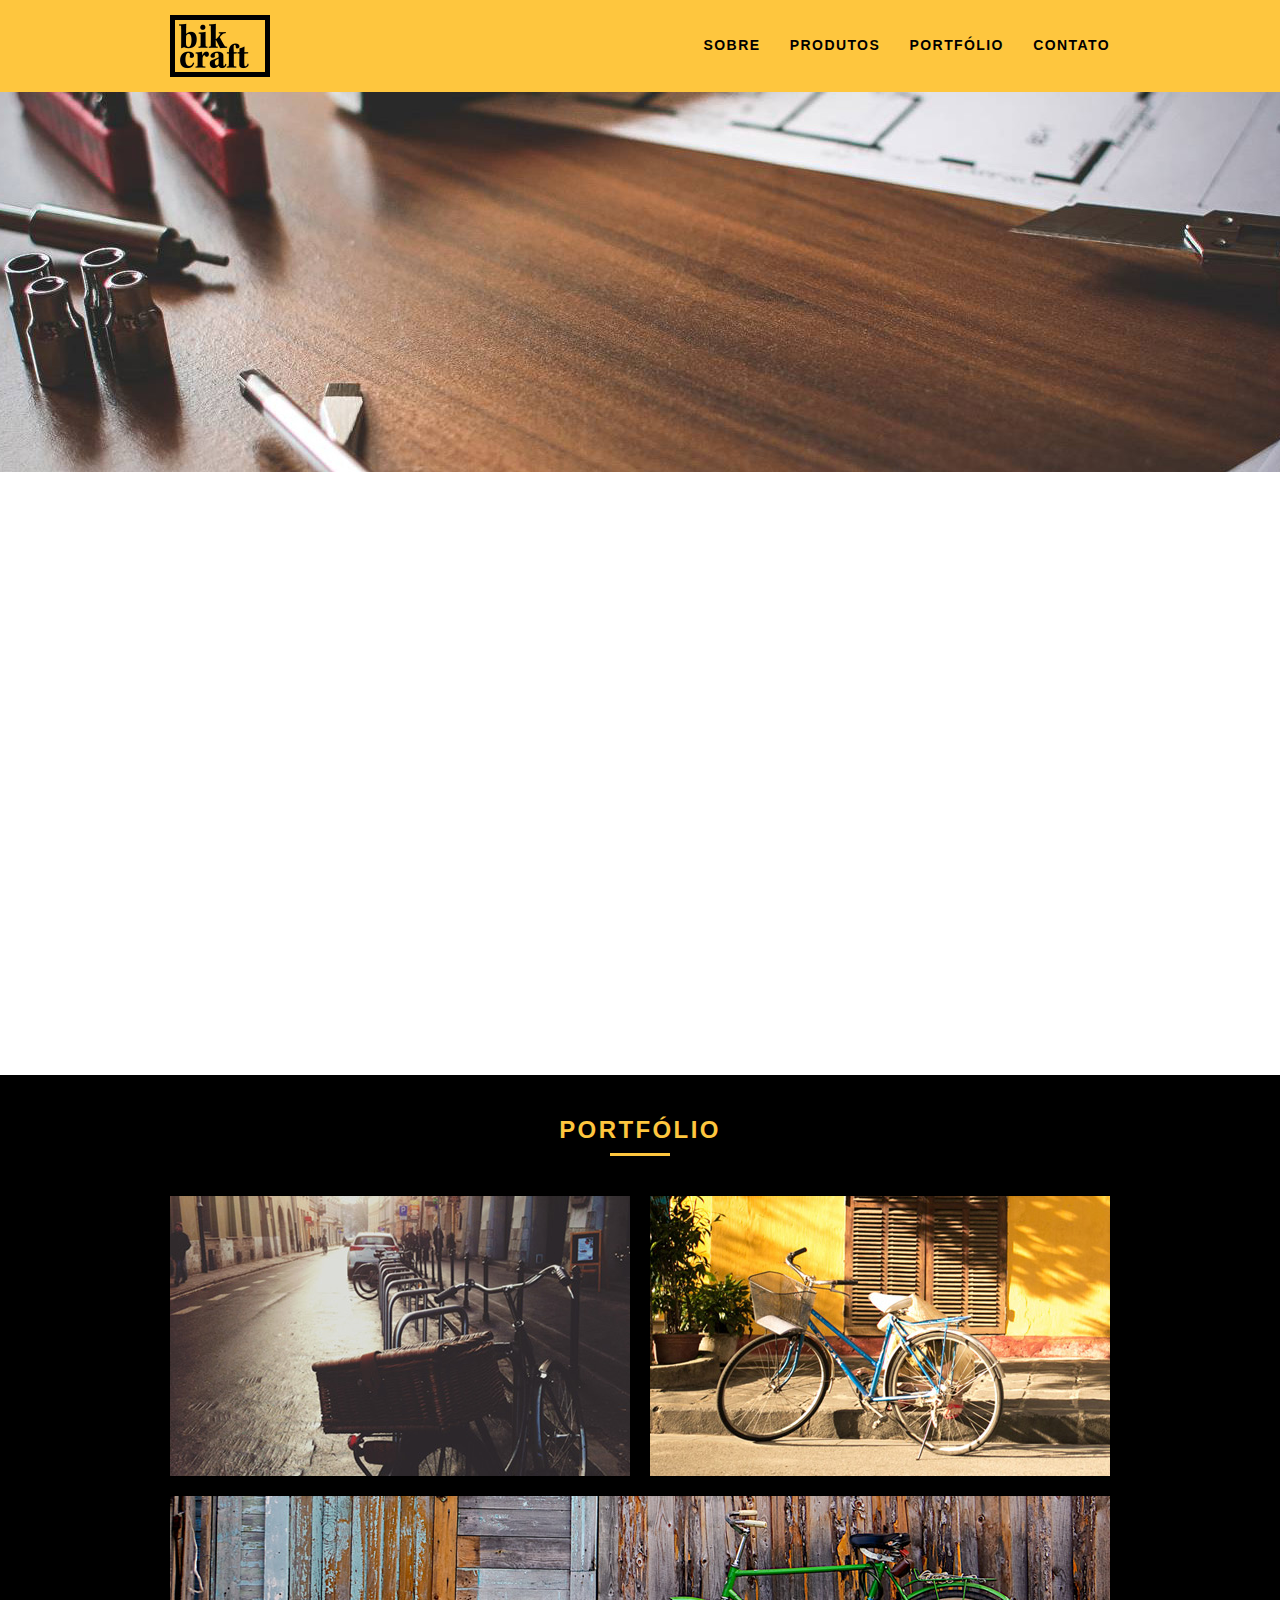
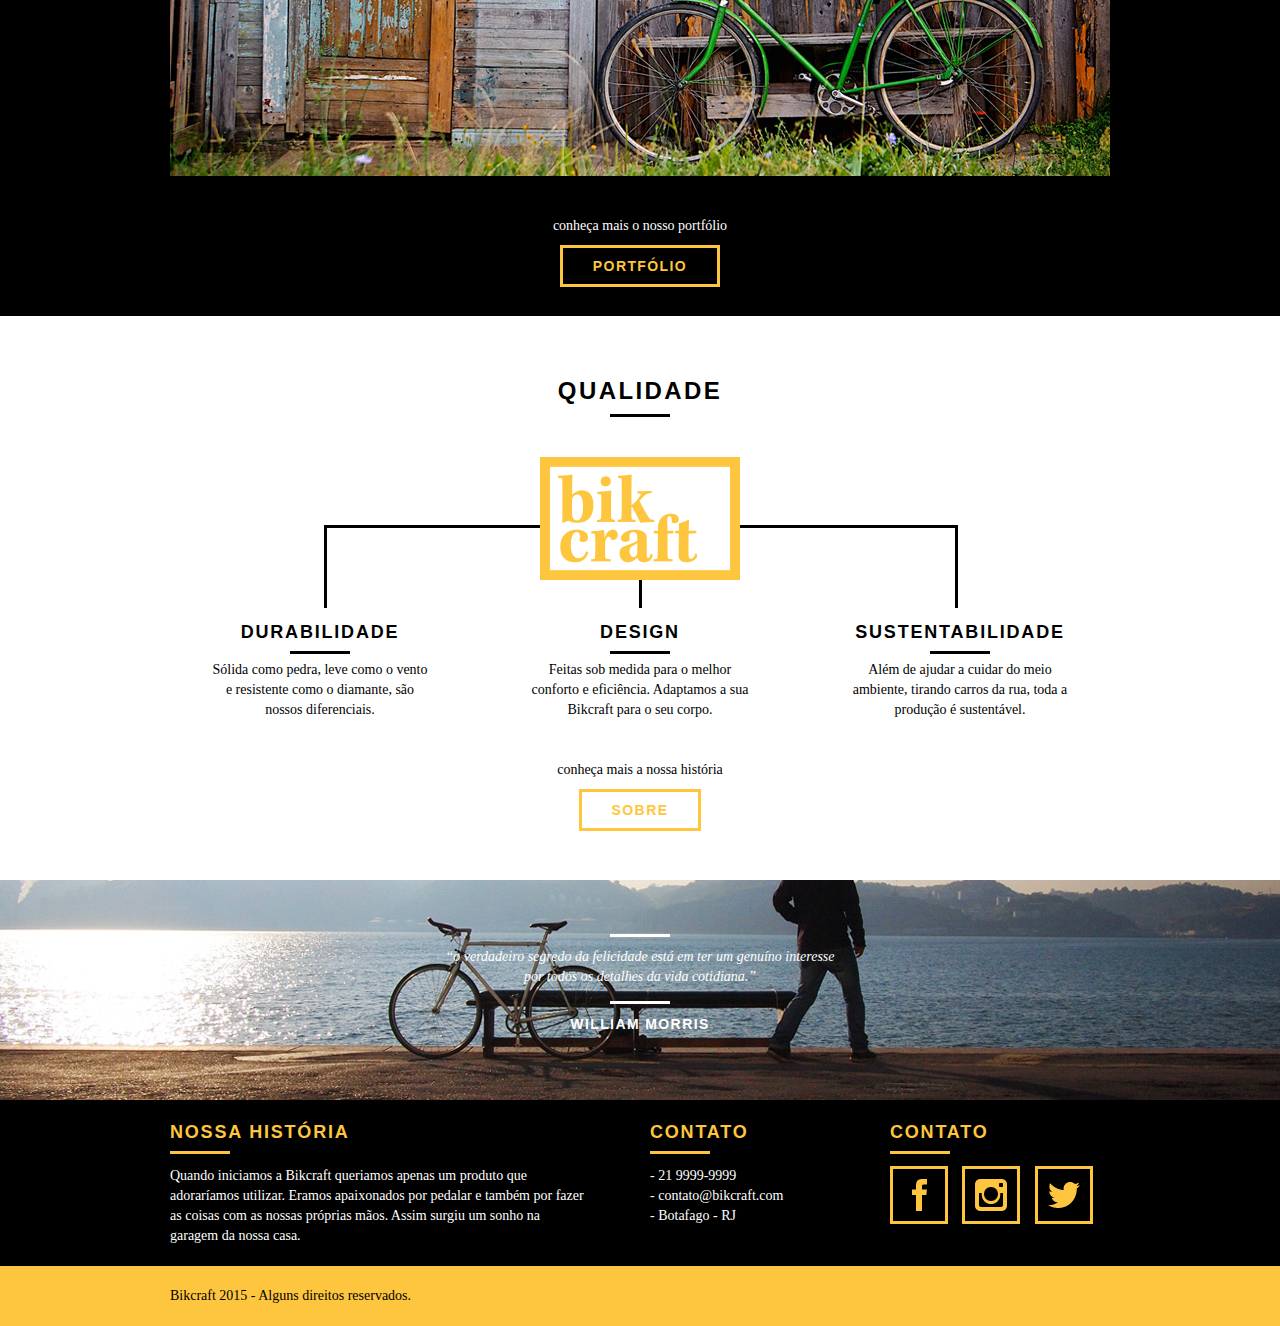
<file: index.html>
<!DOCTYPE html>
<html lang="pt-br">
	<head>
		<meta charset="utf-8">
		<title>Bikcraft - Bicicletas Personalizadas</title>
		<meta name="description" content="Compre a sua bicicleta personalizada na Bikcraft. Possuímos modelos Passeio, Retrô e Esporte.">

		<meta property="og:type" content="website"/>
		<meta property="og:title" content="Bikcraft - Bicicletas Personalizadas"/>
		<meta property="og:description" content="Compre a sua bicicleta personalizada na Bikcraft. Possuímos modelos Passeio, Retrô e Esporte."/>
		<meta property="og:url" content="http://bikcraft.com"/>
		<meta property="og:image" content="http://bikcraft.com/img/og-image.png"/>

		<meta name="viewport" content="width=device-width, initial-scale=1">

		<link rel="shortcut icon" href="favicon.ico">

		<link rel="stylesheet" href="css/style.css">
		<script src="js/libs/modernizr.custom.45655.js"></script>
	</head>
	<body>

		<header class="header">
			<div class="container">
				<a href="index.html" class="grid-4">
					<img src="img/bikcraft.png" alt="Bikcraft">
				</a>
				<nav class="grid-12 header_menu">
					<ul>
						<li><a href="sobre.html">Sobre</a></li>
						<li><a href="produtos.html">Produtos</a></li>
						<li><a href="portfolio.html">Portfólio</a></li>
						<li><a href="contato.html">Contato</a></li>
					</ul>
				</nav>
			</div>
		</header>

		<section class="introducao">
			<div class="container">
				<h1>Bicicletas Feitas a Mão</h1>
				<blockquote class="quote-externo">
					<p>“não tenha nada em sua casa que você não considere útil ou acredita ser bonito”</p>
					<cite>WILLIAM MORRIS</cite>
				</blockquote>
				<a href="produtos.html" class="btn">Orçamento</a>
			</div>
		</section>
		
		<section class="produtos container animar">
			<h2 class="subtitulo">Produtos</h2>
			<ul class="produtos_lista">

				<li class="grid-1-3">
					<div class="produtos_icone">
						<img src="img/produtos/passeio.png" alt="Bikcraft Passeio">
					</div>
					<h3>Passeio</h3>
					<p>Muito melhor do que passear pela orla a vidros fechados.</p>
				</li>

				<li class="grid-1-3">
					<div class="produtos_icone">
						<img src="img/produtos/esporte.png" alt="Bikcraft Esporte">
					</div>
					<h3>Esporte</h3>
					<p>Mais rápida do que Forrest Gump, ninguém vai pegar você.</p>
				</li>

				<li class="grid-1-3">
					<div class="produtos_icone">
						<img src="img/produtos/retro.png" alt="Bikcraft Retrô">
					</div>
					<h3>Retrô</h3>
					<p>O passado volta para lembrarmos o que devemos fazer no futuro.</p>
				</li>

			</ul>

			<div class="call">
				<p>clique aqui e veja os detalhes dos produtos</p>
				<a href="produtos.html" class="btn btn-preto">Produtos</a>
			</div>

		</section>
		<!-- Fecha Produtos -->

		<section class="portfolio">
			<div class="container">
				<h2 class="subtitulo">Portfólio</h2>
				<div class="portfolio_lista">
					<div class="grid-8"><img src="img/portfolio/retro.jpg" alt="Bicicleta Retrô"></div>
					<div class="grid-8"><img src="img/portfolio/passeio.jpg" alt="Bicicleta Passeio"></div>
					<div class="grid-16"><img src="img/portfolio/esporte.jpg" alt="Bicicleta Esporte"></div>
				</div>
				<div class="call">
					<p>conheça mais o nosso portfólio</p>
					<a href="portfolio.html" class="btn">Portfólio</a>
				</div>
			</div>
		</section>

		<section class="qualidade container">
			<h2 class="subtitulo">Qualidade</h2>
			<img src="img/bikcraft-qualidade.png" alt="Bikcraft">
			<ul class="qualidade_lista">
				<li class="grid-1-3">
					<h3>Durabilidade</h3>
					<p>Sólida como pedra, leve como o vento e resistente como o diamante, são nossos diferenciais.</p>
				</li>
				<li class="grid-1-3">
					<h3>Design</h3>
					<p>Feitas sob medida para o melhor conforto e eficiência. Adaptamos a sua Bikcraft para o seu corpo.</p>
				</li>
				<li class="grid-1-3">
					<h3>Sustentabilidade</h3>
					<p>Além de ajudar a cuidar do meio ambiente, tirando carros da rua, toda a produção é sustentável.</p>
				</li>
			</ul>
			<div class="call">
				<p>conheça mais a nossa história</p>
				<a href="sobre.html" class="btn btn-preto">Sobre</a>
			</div>
		</section>

		<div class="quebra">
			<blockquote class="quote-externo container">
				<p>“o verdadeiro segredo da felicidade está em ter um genuíno interesse por todos os detalhes da vida cotidiana.”</p>
				<cite>WILLIAM MORRIS</cite>
			</blockquote>
		</div>

		<footer>
			<div class="footer">
				<div class="container">

					<div class="grid-8 footer_historia">
						<h3>Nossa História</h3>
						<p>Quando iniciamos a Bikcraft queriamos apenas um produto que adoraríamos utilizar. Eramos apaixonados por pedalar e também por fazer as coisas com as nossas próprias mãos. Assim surgiu um sonho na garagem da nossa casa.</p>
					</div>

					<div class="grid-4 footer_contato">
						<h3>Contato</h3>
						<ul>
							<li>- 21 9999-9999</li>
							<li>- contato@bikcraft.com</li>
							<li>- Botafago - RJ</li>
						</ul>
					</div>

					<div class="grid-4 footer_redes">
						<h3>Contato</h3>
						<ul>
							<li><a href="http://facebook.com" target="_blank"><img src="img/redes-sociais/facebook.png" alt="Facebook Bikcraft"></a></li>
							<li><a href="http://instagram.com" target="_blank"><img src="img/redes-sociais/instagram.png" alt="Instagram Bikcraft"></a></li>
							<li><a href="http://twitter.com" target="_blank"><img src="img/redes-sociais/twitter.png" alt="Twitter Bikcraft"></a></li>
						</ul>
					</div>

				</div>
			</div>

			<div class="copy">
				<div class="container">
					<p class="grid-16">Bikcraft 2015 - Alguns direitos reservados.</p>
				</div>
			</div>
		</footer>

	<!-- JavaScript -->
	<script src="//ajax.googleapis.com/ajax/libs/jquery/1.11.2/jquery.min.js"></script>
	<script>window.jQuery || document.write('<script src="js/libs/jquery-1.11.2.min.js"><\/script>')</script>
	<script src="js/plugins.js"></script>
	<script src="js/main.js"></script>
	<!-- JavaScript -->

	</body>
</html>
</file>
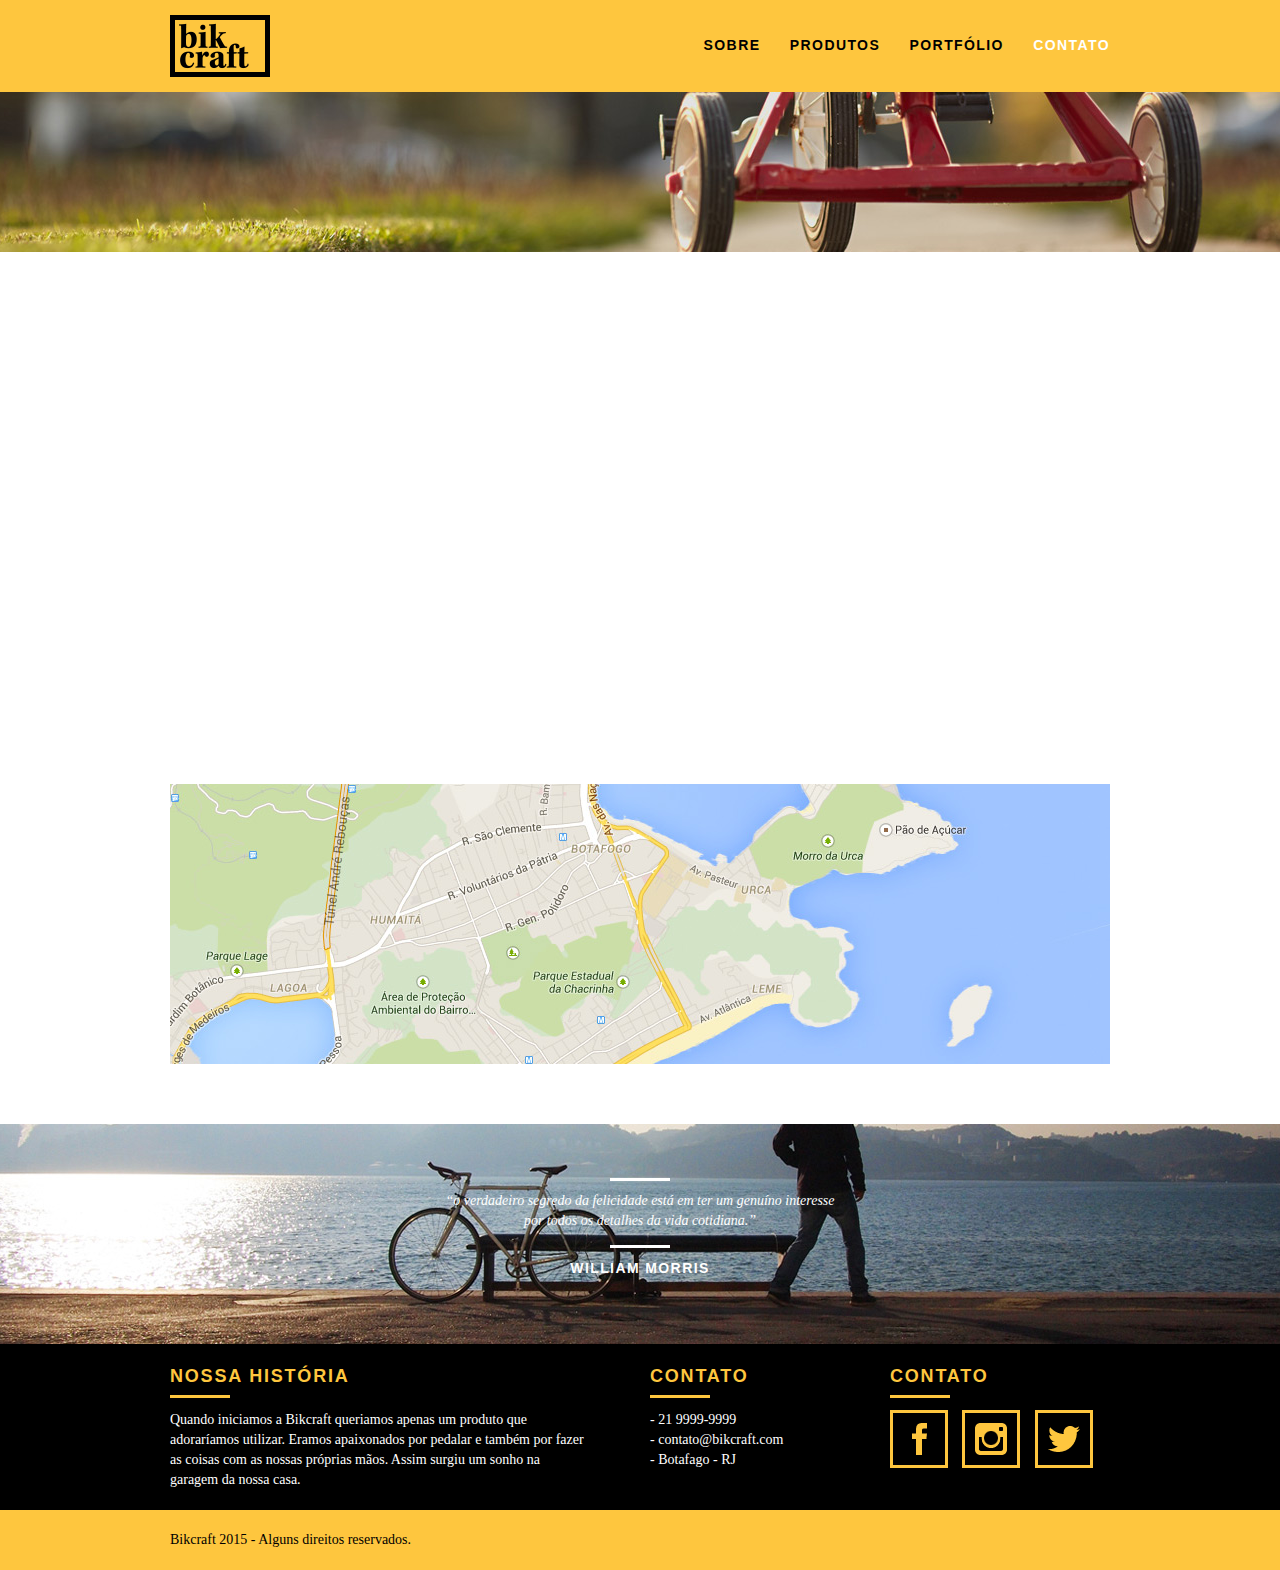
<file: contato.html>
<!DOCTYPE html>
<html lang="pt-br">
	<head>
		<meta charset="utf-8">
		<title>Bikcraft - Contato - 21 9999-9999</title>
		<meta name="description" content="Compre a sua bicicleta personalizada na Bikcraft. Possuímos modelos Passeio, Retrô e Esporte.">

		<meta property="og:type" content="website"/>
		<meta property="og:title" content="Bikcraft - Contato - 21 9999-9999"/>
		<meta property="og:description" content="Compre a sua bicicleta personalizada na Bikcraft. Possuímos modelos Passeio, Retrô e Esporte."/>
		<meta property="og:url" content="http://bikcraft.com/contato.html"/>
		<meta property="og:image" content="http://bikcraft.com/img/og-image.png"/>

		<meta name="viewport" content="width=device-width, initial-scale=1">

		<link rel="stylesheet" href="css/style.css">
		<script src="js/libs/modernizr.custom.45655.js"></script>
	</head>
	<body>

		<header class="header">
			<div class="container">
				<a href="index.html" class="grid-4">
					<img src="img/bikcraft.png" alt="Bikcraft">
				</a>
				<nav class="grid-12 header_menu">
					<ul>
						<li><a href="sobre.html">Sobre</a></li>
						<li><a href="produtos.html">Produtos</a></li>
						<li><a href="portfolio.html">Portfólio</a></li>
						<li><a href="contato.html" class="menu_ativo">Contato</a></li>
					</ul>
				</nav>
			</div>
		</header>

		<section class="introducao-interna interna_contato">
			<div class="container">
				<h1>Contato</h1>
				<p>tire suas dúvidas com a gente</p>
			</div>
		</section>

		<section class="contato container animar-interno">
			<form action="enviar.php" method="post" name="form" class="formphp contato_form grid-8">
				<label for="nome">Nome</label>
				<input id="nome" name="nome" type="text">
				<label for="email">E-mail</label>
				<input id="email" name="email" type="text">
				<label for="telefone">Telefone</label>
				<input id="telefone" name="telefone" type="text">

				<label class="nao-aparece">Se você não é um robô, deixe em branco.</label>
				<input type="text" class="nao-aparece" name="leaveblank">
				<label class="nao-aparece">Se você não é um robô, não mude este campo.</label>
				<input type="text" class="nao-aparece" name="dontchange" value="http://" >

				<label for="mensagem">Mensagem</label>
				<textarea name="mensagem" id="mensagem"></textarea>

				<button id="enviar" name="enviar" type="submit" class="btn btn-preto">Enviar</button>
			</form>

			<div class="contato_dados grid-8">
				<h3>Dados</h3>
				<span>+55 21 9999-9999</span>
				<span>orcamento@bikcraft.com</span>
				<span>Rua Ali Perto - Botafogo</span>
				<span>Rio de Janeiro - RJ - Brasil</span>
				<h3>Redes Sociais</h3>
				<ul>
					<li><a href="http://facebook.com" target="_blank"><img src="img/redes-sociais/facebook.png" alt="Facebook Bikcraft"></a></li>
					<li><a href="http://instagram.com" target="_blank"><img src="img/redes-sociais/instagram.png" alt="Instagram Bikcraft"></a></li>
					<li><a href="http://twitter.com" target="_blank"><img src="img/redes-sociais/twitter.png" alt="Twitter Bikcraft"></a></li>
				</ul>
			</div>
		</section>

		<section class="container contato_mapa">
			<a href="http://google.com" target="_blank" class="grid-16"><img src="img/endereco-bikcraft.jpg" alt="Endereço da Bikcraft"></a>
		</section>

		<div class="quebra">
			<blockquote class="quote-externo container">
				<p>“o verdadeiro segredo da felicidade está em ter um genuíno interesse por todos os detalhes da vida cotidiana.”</p>
				<cite>WILLIAM MORRIS</cite>
			</blockquote>
		</div>

		<footer>
			<div class="footer">
				<div class="container">

					<div class="grid-8 footer_historia">
						<h3>Nossa História</h3>
						<p>Quando iniciamos a Bikcraft queriamos apenas um produto que adoraríamos utilizar. Eramos apaixonados por pedalar e também por fazer as coisas com as nossas próprias mãos. Assim surgiu um sonho na garagem da nossa casa.</p>
					</div>

					<div class="grid-4 footer_contato">
						<h3>Contato</h3>
						<ul>
							<li>- 21 9999-9999</li>
							<li>- contato@bikcraft.com</li>
							<li>- Botafago - RJ</li>
						</ul>
					</div>

					<div class="grid-4 footer_redes">
						<h3>Contato</h3>
						<ul>
							<li><a href="http://facebook.com" target="_blank"><img src="img/redes-sociais/facebook.png" alt="Facebook Bikcraft"></a></li>
							<li><a href="http://instagram.com" target="_blank"><img src="img/redes-sociais/instagram.png" alt="Instagram Bikcraft"></a></li>
							<li><a href="http://twitter.com" target="_blank"><img src="img/redes-sociais/twitter.png" alt="Twitter Bikcraft"></a></li>
						</ul>
					</div>

				</div>
			</div>

			<div class="copy">
				<div class="container">
					<p class="grid-16">Bikcraft 2015 - Alguns direitos reservados.</p>
				</div>
			</div>
		</footer>

	<!-- JavaScript -->
	<script src="//ajax.googleapis.com/ajax/libs/jquery/1.11.2/jquery.min.js"></script>
	<script>window.jQuery || document.write('<script src="js/libs/jquery-1.11.2.min.js"><\/script>')</script>
	<script src="js/plugins.js"></script>
	<script src="js/main.js"></script>
	<!-- JavaScript -->

	</body>
</html>
</file>
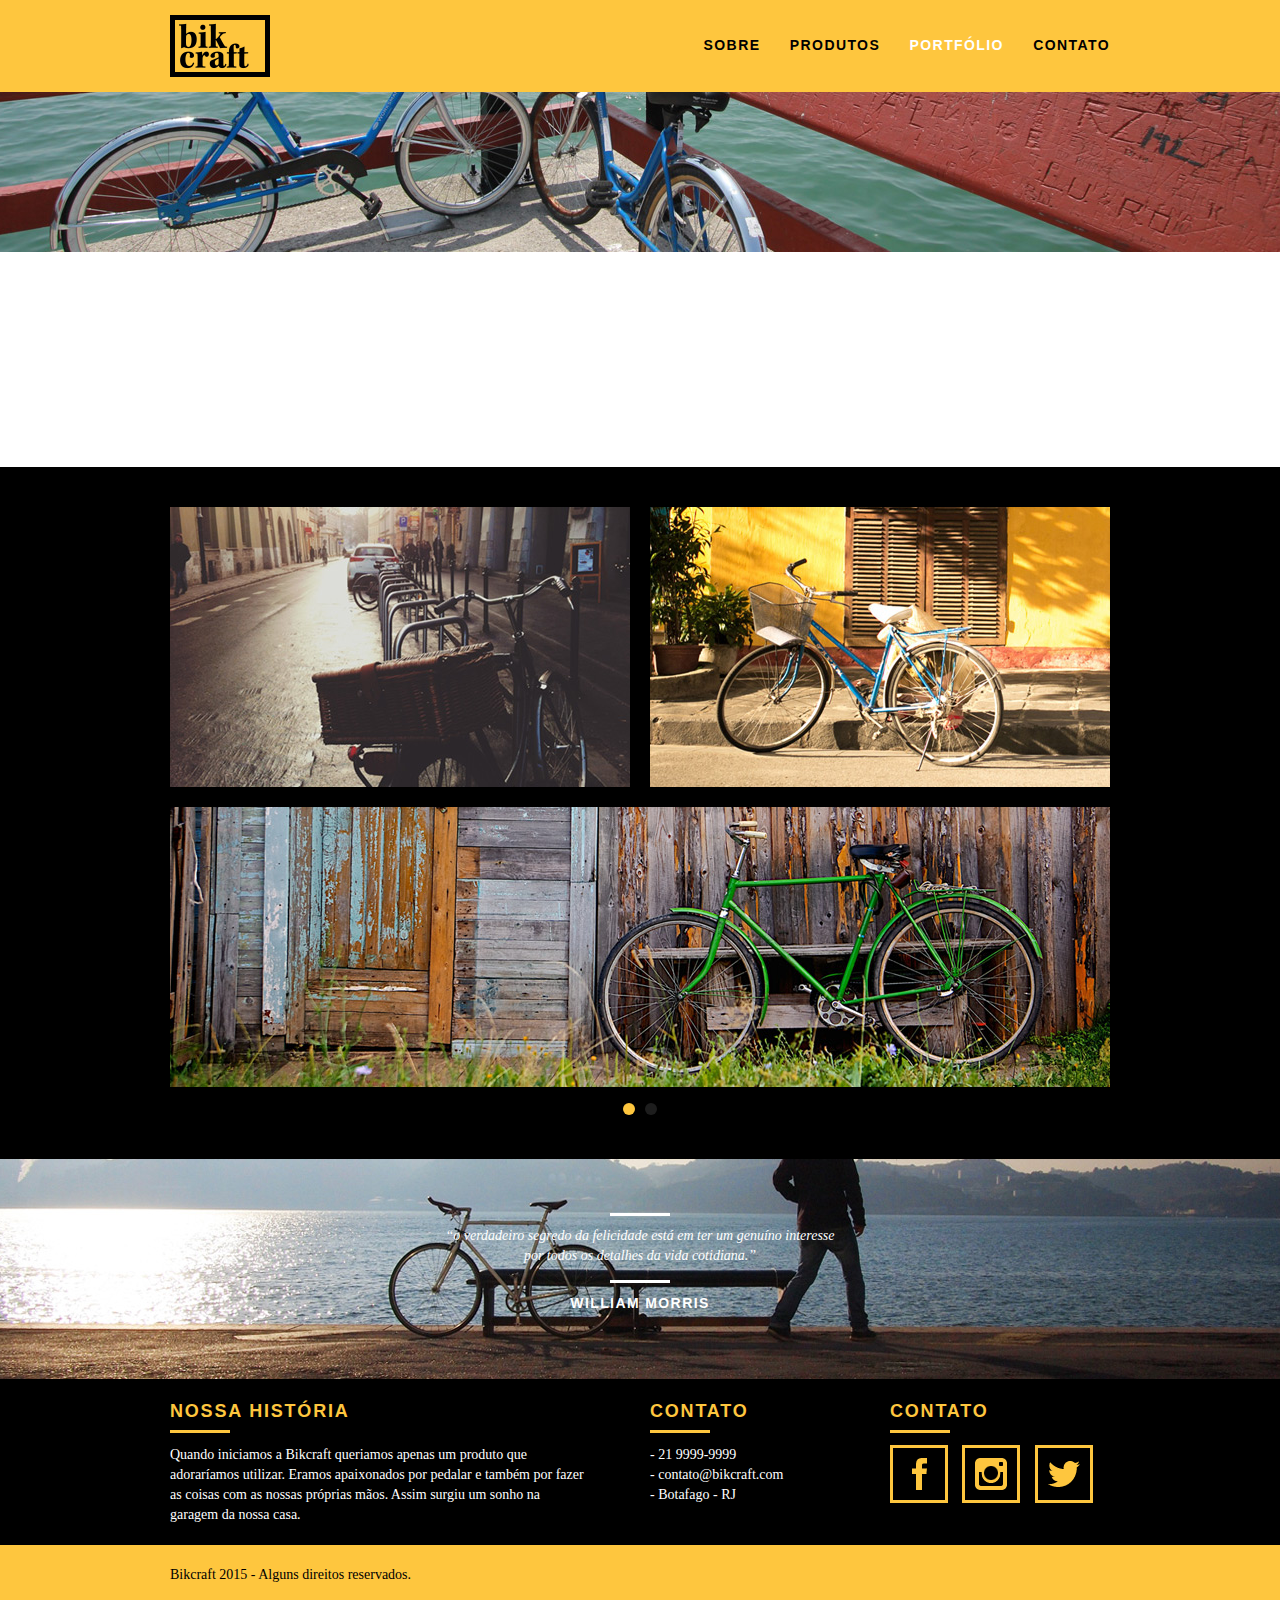
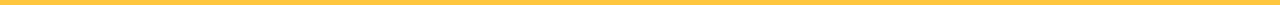
<file: portfolio.html>
<!DOCTYPE html>
<html lang="pt-br">
	<head>
		<meta charset="utf-8">
		<title>Bikcraft - Conheça o portfólio de clientes</title>
		<meta name="description" content="Compre a sua bicicleta personalizada na Bikcraft. Possuímos modelos Passeio, Retrô e Esporte.">

		<meta property="og:type" content="website"/>
		<meta property="og:title" content="Bikcraft - Conheça o portfólio de clientes"/>
		<meta property="og:description" content="Compre a sua bicicleta personalizada na Bikcraft. Possuímos modelos Passeio, Retrô e Esporte."/>
		<meta property="og:url" content="http://bikcraft.com/portfolio.html"/>
		<meta property="og:image" content="http://bikcraft.com/img/og-image.png"/>

		<meta name="viewport" content="width=device-width, initial-scale=1">

		<link rel="shortcut icon" href="favicon.ico">

		<link rel="stylesheet" href="css/style.css">
		<script src="js/libs/modernizr.custom.45655.js"></script>
	</head>
	<body>

		<header class="header">
			<div class="container">
				<a href="index.html" class="grid-4">
					<img src="img/bikcraft.png" alt="Bikcraft">
				</a>
				<nav class="grid-12 header_menu">
					<ul>
						<li><a href="sobre.html">Sobre</a></li>
						<li><a href="produtos.html">Produtos</a></li>
						<li><a href="portfolio.html" class="menu_ativo">Portfólio</a></li>
						<li><a href="contato.html">Contato</a></li>
					</ul>
				</nav>
			</div>
		</header>

		<section class="introducao-interna interna_portfolio">
			<div class="container">
				<h1>Portfólio</h1>
				<p>conheça os projetos que amamos mostrar</p>
			</div>
		</section>

		<section class="container animar-interno">
			<ul class="rslides">
				<li>
					<blockquote class="quote_clientes">
						<p>“Pedalar sempre foi a minha paixão, o que o pessoal da Bikcraft fez foi intensificar o meu amor por esta atividade. Recomendo à todos que amo.”</p>
						<cite>Barbara Moss</cite>
					</blockquote>
				</li>

				<li>
					<blockquote class="quote_clientes">
						<p>“Nada melhor do que dar um rolê com a minha Bikcraft na orla. Essa é a minha companheira mais fiel, nunca me traiu e está sempre a minha disposição.”</p>
						<cite>Jhony Rato</cite>
					</blockquote>
				</li>

				<li>
					<blockquote class="quote_clientes">
						<p>“Aqueles que ainda não possuem uma Bikcraft, não sabem o que estão perdendo. A precisão é absurda e a velocidade transcendental. Nunca vida nada igual.”</p>
						<cite>Bernardo</cite>
					</blockquote>
				</li>
			</ul>
		</section>

		<section class="portfolio">
			<div class="container">
				<ul class="portfolio_lista rslides_portfolio">

					<li>
						<div class="grid-8"><img src="img/portfolio/retro.jpg" alt="Bicicleta Retrô"></div>
						<div class="grid-8"><img src="img/portfolio/passeio.jpg" alt="Bicicleta Passeio"></div>
						<div class="grid-16"><img src="img/portfolio/esporte.jpg" alt="Bicicleta Esporte"></div>
					</li>

					<li>
						<div class="grid-8"><img src="img/portfolio/passeio.jpg" alt="Bicicleta Passeio"></div>
						<div class="grid-8"><img src="img/portfolio/retro.jpg" alt="Bicicleta Retrô"></div>
						<div class="grid-16"><img src="img/portfolio/esporte.jpg" alt="Bicicleta Esporte"></div>
					</li>

				</ul>
			</div>
		</section>

		<div class="quebra">
			<blockquote class="quote-externo container">
				<p>“o verdadeiro segredo da felicidade está em ter um genuíno interesse por todos os detalhes da vida cotidiana.”</p>
				<cite>WILLIAM MORRIS</cite>
			</blockquote>
		</div>

		<footer>
			<div class="footer">
				<div class="container">

					<div class="grid-8 footer_historia">
						<h3>Nossa História</h3>
						<p>Quando iniciamos a Bikcraft queriamos apenas um produto que adoraríamos utilizar. Eramos apaixonados por pedalar e também por fazer as coisas com as nossas próprias mãos. Assim surgiu um sonho na garagem da nossa casa.</p>
					</div>

					<div class="grid-4 footer_contato">
						<h3>Contato</h3>
						<ul>
							<li>- 21 9999-9999</li>
							<li>- contato@bikcraft.com</li>
							<li>- Botafago - RJ</li>
						</ul>
					</div>

					<div class="grid-4 footer_redes">
						<h3>Contato</h3>
						<ul>
							<li><a href="http://facebook.com" target="_blank"><img src="img/redes-sociais/facebook.png" alt="Facebook Bikcraft"></a></li>
							<li><a href="http://instagram.com" target="_blank"><img src="img/redes-sociais/instagram.png" alt="Instagram Bikcraft"></a></li>
							<li><a href="http://twitter.com" target="_blank"><img src="img/redes-sociais/twitter.png" alt="Twitter Bikcraft"></a></li>
						</ul>
					</div>

				</div>
			</div>

			<div class="copy">
				<div class="container">
					<p class="grid-16">Bikcraft 2015 - Alguns direitos reservados.</p>
				</div>
			</div>
		</footer>

	<!-- JavaScript -->
	<script src="//ajax.googleapis.com/ajax/libs/jquery/1.11.2/jquery.min.js"></script>
	<script>window.jQuery || document.write('<script src="js/libs/jquery-1.11.2.min.js"><\/script>')</script>
	<script src="js/plugins.js"></script>
	<script src="js/main.js"></script>
	<!-- JavaScript -->

	</body>
</html>
</file>
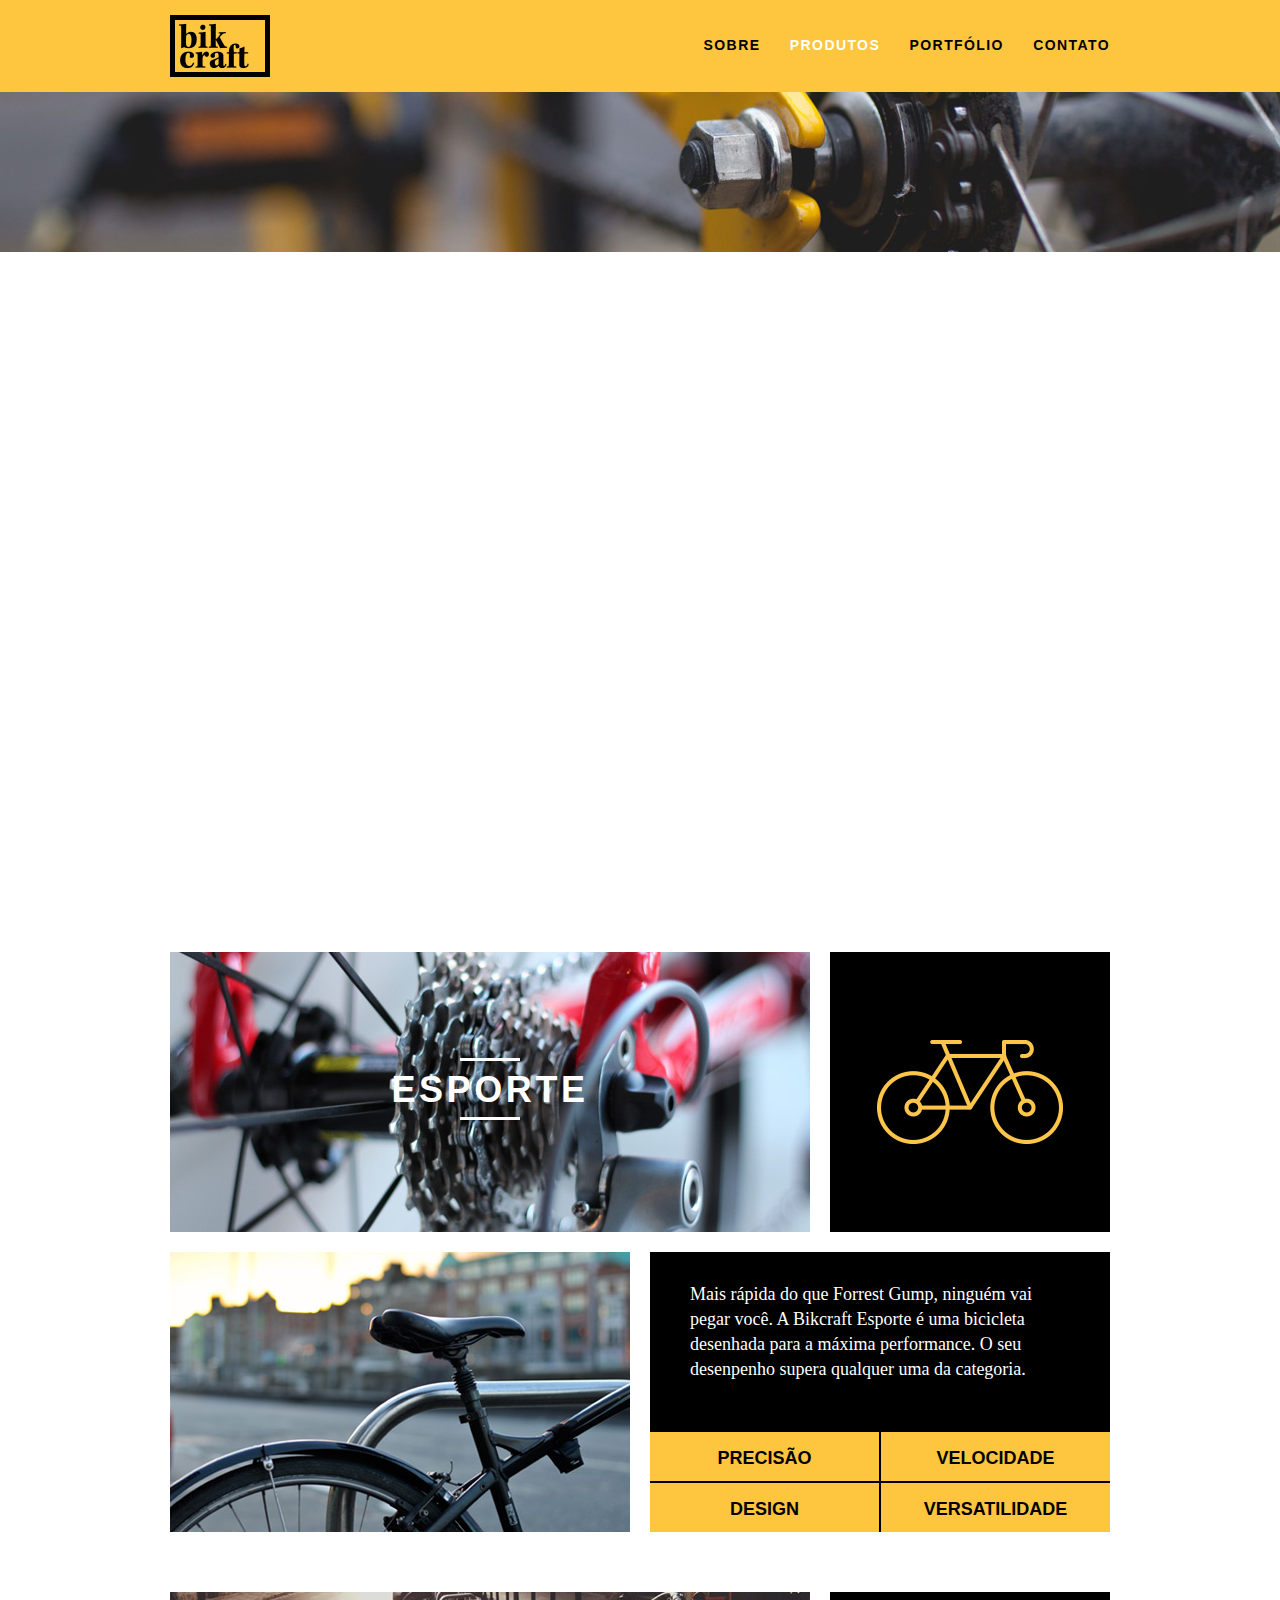
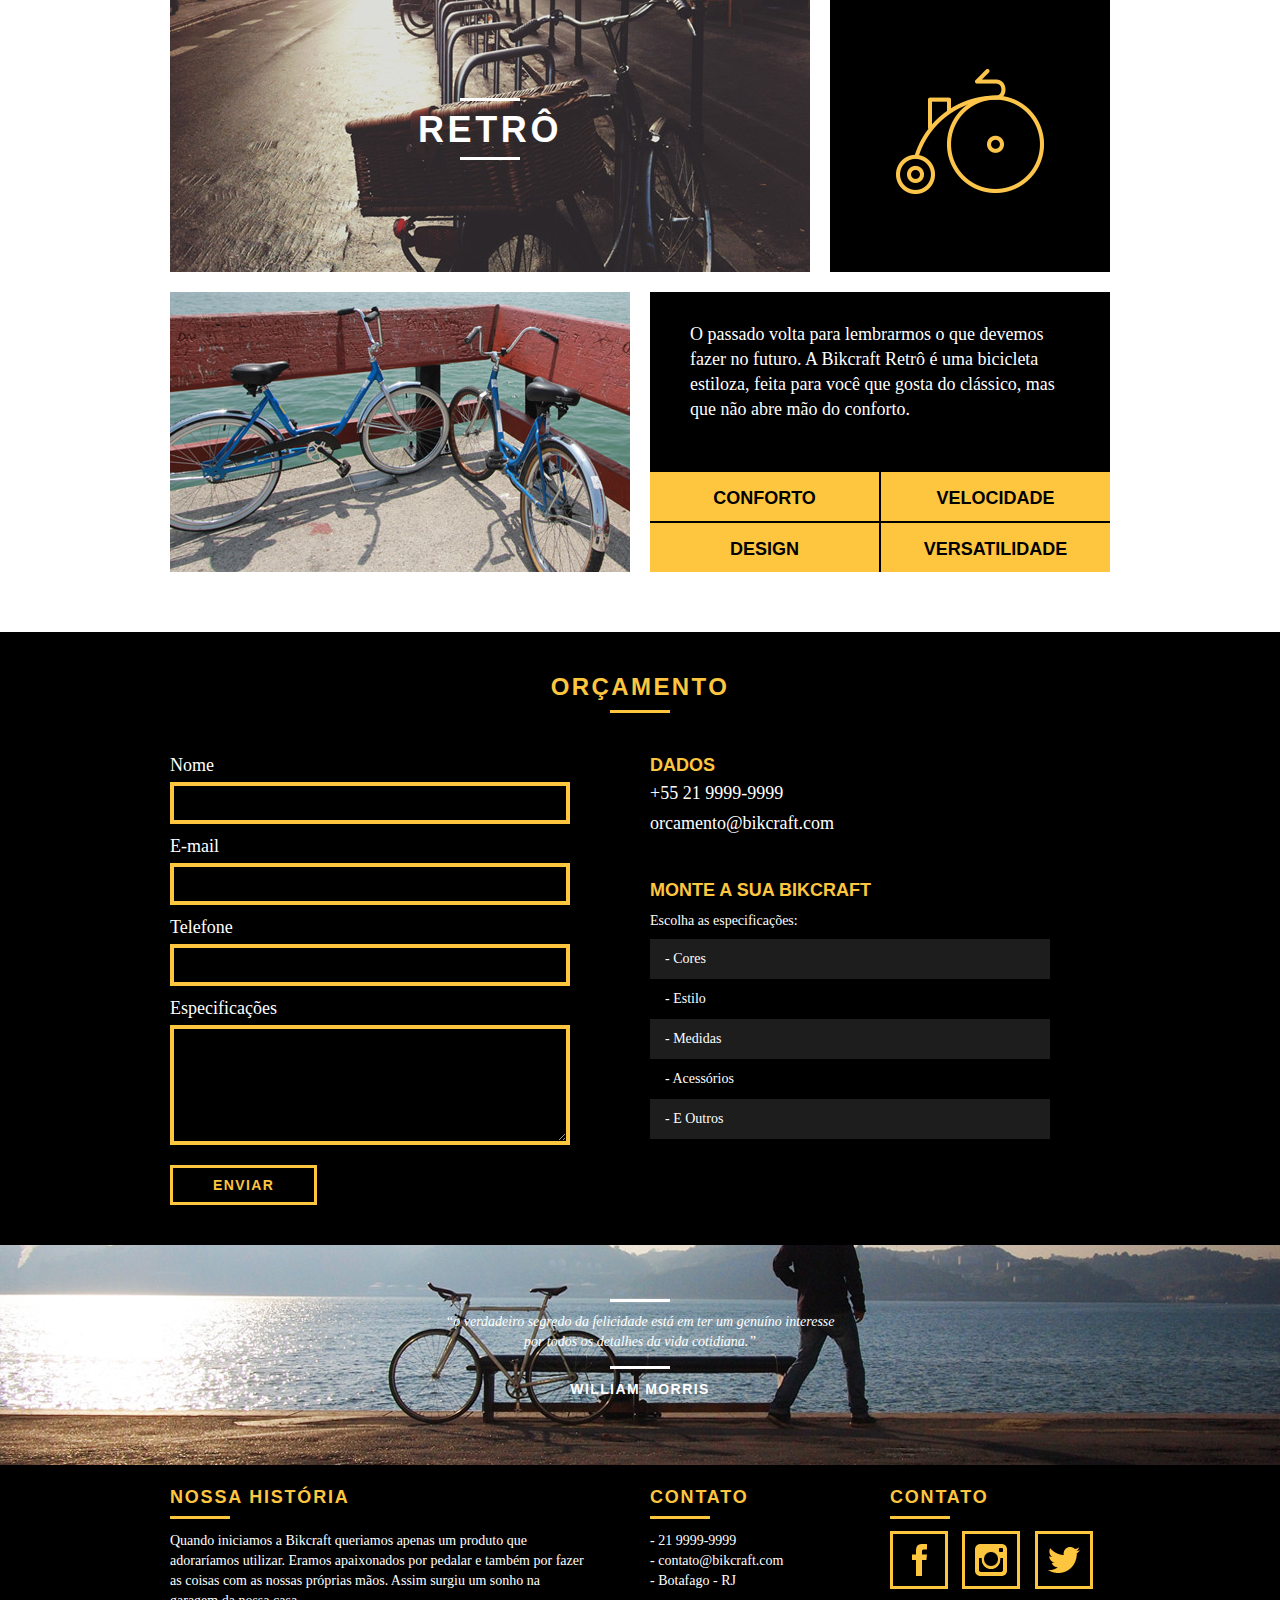
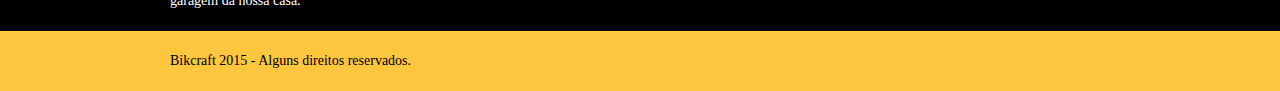
<file: produtos.html>
<!DOCTYPE html>
<html lang="pt-br">
	<head>
		<meta charset="utf-8">
		<title>Bikcraft - Conheça as linhas Passeio, Retrô e Esporte</title>
		<meta name="description" content="Compre a sua bicicleta personalizada na Bikcraft. Possuímos modelos Passeio, Retrô e Esporte.">

		<meta property="og:type" content="website"/>
		<meta property="og:title" content="Bikcraft - Conheça as linhas Passeio, Retrô e Esporte"/>
		<meta property="og:description" content="Compre a sua bicicleta personalizada na Bikcraft. Possuímos modelos Passeio, Retrô e Esporte."/>
		<meta property="og:url" content="http://bikcraft.com/produtos.html"/>
		<meta property="og:image" content="http://bikcraft.com/img/og-image.png"/>

		<meta name="viewport" content="width=device-width, initial-scale=1">

		<link rel="shortcut icon" href="favicon.ico">

		<link rel="stylesheet" href="css/style.css">
		<script src="js/libs/modernizr.custom.45655.js"></script>
	</head>
	<body>

		<header class="header">
			<div class="container">
				<a href="index.html" class="grid-4">
					<img src="img/bikcraft.png" alt="Bikcraft">
				</a>
				<nav class="grid-12 header_menu">
					<ul>
						<li><a href="sobre.html">Sobre</a></li>
						<li><a href="produtos.html" class="menu_ativo">Produtos</a></li>
						<li><a href="portfolio.html">Portfólio</a></li>
						<li><a href="contato.html">Contato</a></li>
					</ul>
				</nav>
			</div>
		</header>

		<section class="introducao-interna interna_produtos">
			<div class="container">
				<h1>Produtos</h1>
				<p>conheça todos os nossos produtos</p>
			</div>
		</section>

		<section class="container produto_item animar-interno">
			<div class="grid-11">
				<img src="img/produtos/bikcraft-passeio-1.jpg" alt="Bikcraft Passeio">
				<h2>Passeio</h2>
			</div>
			<div class="grid-5 produto_icone"><img src="img/produtos/passeio.png" alt="Icone Passeio"></div>
			<div class="grid-8"><img src="img/produtos/bikcraft-passeio-2.jpg" alt="Bikcraft Passeio"></div>
			<div class="grid-8 produto_info">
				<p>Muito melhor do que passear pela orla a vidros fechados. A Bikcraft Passeio é uma bicicleta que une conforto e praticidade para o seu dia a dia. Você nunca mais vai querer saber de outra.</p>
				<ul>
					<li>Conforto</li>
					<li>Praticidade</li>
					<li>Design</li>
					<li>Versatilidade</li>
				</ul>
			</div>
		</section>

		<section class="container produto_item">
			<div class="grid-11">
				<img src="img/produtos/bikcraft-esporte-1.jpg" alt="Bikcraft Esporte">
				<h2>Esporte</h2>
			</div>
			<div class="grid-5 produto_icone"><img src="img/produtos/esporte.png" alt="Icone Esporte"></div>
			<div class="grid-8"><img src="img/produtos/bikcraft-esporte-2.jpg" alt="Bikcraft Esporte"></div>
			<div class="grid-8 produto_info">
				<p>Mais rápida do que Forrest Gump, ninguém vai pegar você. A Bikcraft Esporte é uma bicicleta desenhada para a máxima performance. O seu desenpenho supera qualquer uma da categoria.</p>
				<ul>
					<li>Precisão</li>
					<li>Velocidade</li>
					<li>Design</li>
					<li>Versatilidade</li>
				</ul>
			</div>
		</section>

		<section class="container produto_item">
			<div class="grid-11">
				<img src="img/produtos/bikcraft-retro-1.jpg" alt="Bikcraft Retrô">
				<h2>Retrô</h2>
			</div>
			<div class="grid-5 produto_icone"><img src="img/produtos/retro.png" alt="Icone Retrô"></div>
			<div class="grid-8"><img src="img/produtos/bikcraft-retro-2.jpg" alt="Bikcraft Retrô"></div>
			<div class="grid-8 produto_info">
				<p>O passado volta para lembrarmos o que devemos fazer no futuro. A Bikcraft Retrô é uma bicicleta estiloza, feita para você que gosta do clássico, mas que não abre mão do conforto.</p>
				<ul>
					<li>Conforto</li>
					<li>Velocidade</li>
					<li>Design</li>
					<li>Versatilidade</li>
				</ul>
			</div>
		</section>

		<section class="orcamento">
			<div class="container">
				<h2 class="subtitulo">Orçamento</h2>
				<form action="enviar.php" method="post" name="form" class="formphp form grid-8">
					<label for="nome">Nome</label>
					<input id="nome" name="nome" type="text">
					<label for="email">E-mail</label>
					<input id="email" name="email" type="text">
					<label for="telefone">Telefone</label>
					<input id="telefone" name="telefone" type="text">

					<label class="nao-aparece">Se você não é um robô, deixe em branco.</label>
					<input type="text" class="nao-aparece" name="leaveblank">
					<label class="nao-aparece">Se você não é um robô, não mude este campo.</label>
					<input type="text" class="nao-aparece" name="dontchange" value="http://" >

					<label for="mensagem">Especificações</label>
					<textarea name="mensagem" id="mensagem"></textarea>

					<button id="enviar" name="enviar" type="submit" class="btn">Enviar</button>
				</form>
				<div class="orcamento_dados grid-8">
					<h3>Dados</h3>
					<span>+55 21 9999-9999</span>
					<span>orcamento@bikcraft.com</span>
					<h3>Monte a sua Bikcraft</h3>
					<p>Escolha as especificações:</p>
					<ul>
						<li>- Cores</li>
    				<li>- Estilo</li>
    				<li>- Medidas</li>
   					<li>- Acessórios</li>
    				<li>- E Outros</li>
					</ul>
				</div>
			</div>
		</section>

		<div class="quebra">
			<blockquote class="quote-externo container">
				<p>“o verdadeiro segredo da felicidade está em ter um genuíno interesse por todos os detalhes da vida cotidiana.”</p>
				<cite>WILLIAM MORRIS</cite>
			</blockquote>
		</div>

		<footer>
			<div class="footer">
				<div class="container">

					<div class="grid-8 footer_historia">
						<h3>Nossa História</h3>
						<p>Quando iniciamos a Bikcraft queriamos apenas um produto que adoraríamos utilizar. Eramos apaixonados por pedalar e também por fazer as coisas com as nossas próprias mãos. Assim surgiu um sonho na garagem da nossa casa.</p>
					</div>

					<div class="grid-4 footer_contato">
						<h3>Contato</h3>
						<ul>
							<li>- 21 9999-9999</li>
							<li>- contato@bikcraft.com</li>
							<li>- Botafago - RJ</li>
						</ul>
					</div>

					<div class="grid-4 footer_redes">
						<h3>Contato</h3>
						<ul>
							<li><a href="http://facebook.com" target="_blank"><img src="img/redes-sociais/facebook.png" alt="Facebook Bikcraft"></a></li>
							<li><a href="http://instagram.com" target="_blank"><img src="img/redes-sociais/instagram.png" alt="Instagram Bikcraft"></a></li>
							<li><a href="http://twitter.com" target="_blank"><img src="img/redes-sociais/twitter.png" alt="Twitter Bikcraft"></a></li>
						</ul>
					</div>

				</div>
			</div>

			<div class="copy">
				<div class="container">
					<p class="grid-16">Bikcraft 2015 - Alguns direitos reservados.</p>
				</div>
			</div>
		</footer>

	<!-- JavaScript -->
	<script src="//ajax.googleapis.com/ajax/libs/jquery/1.11.2/jquery.min.js"></script>
	<script>window.jQuery || document.write('<script src="js/libs/jquery-1.11.2.min.js"><\/script>')</script>
	<script src="js/plugins.js"></script>
	<script src="js/main.js"></script>
	<!-- JavaScript -->

	</body>
</html>
</file>
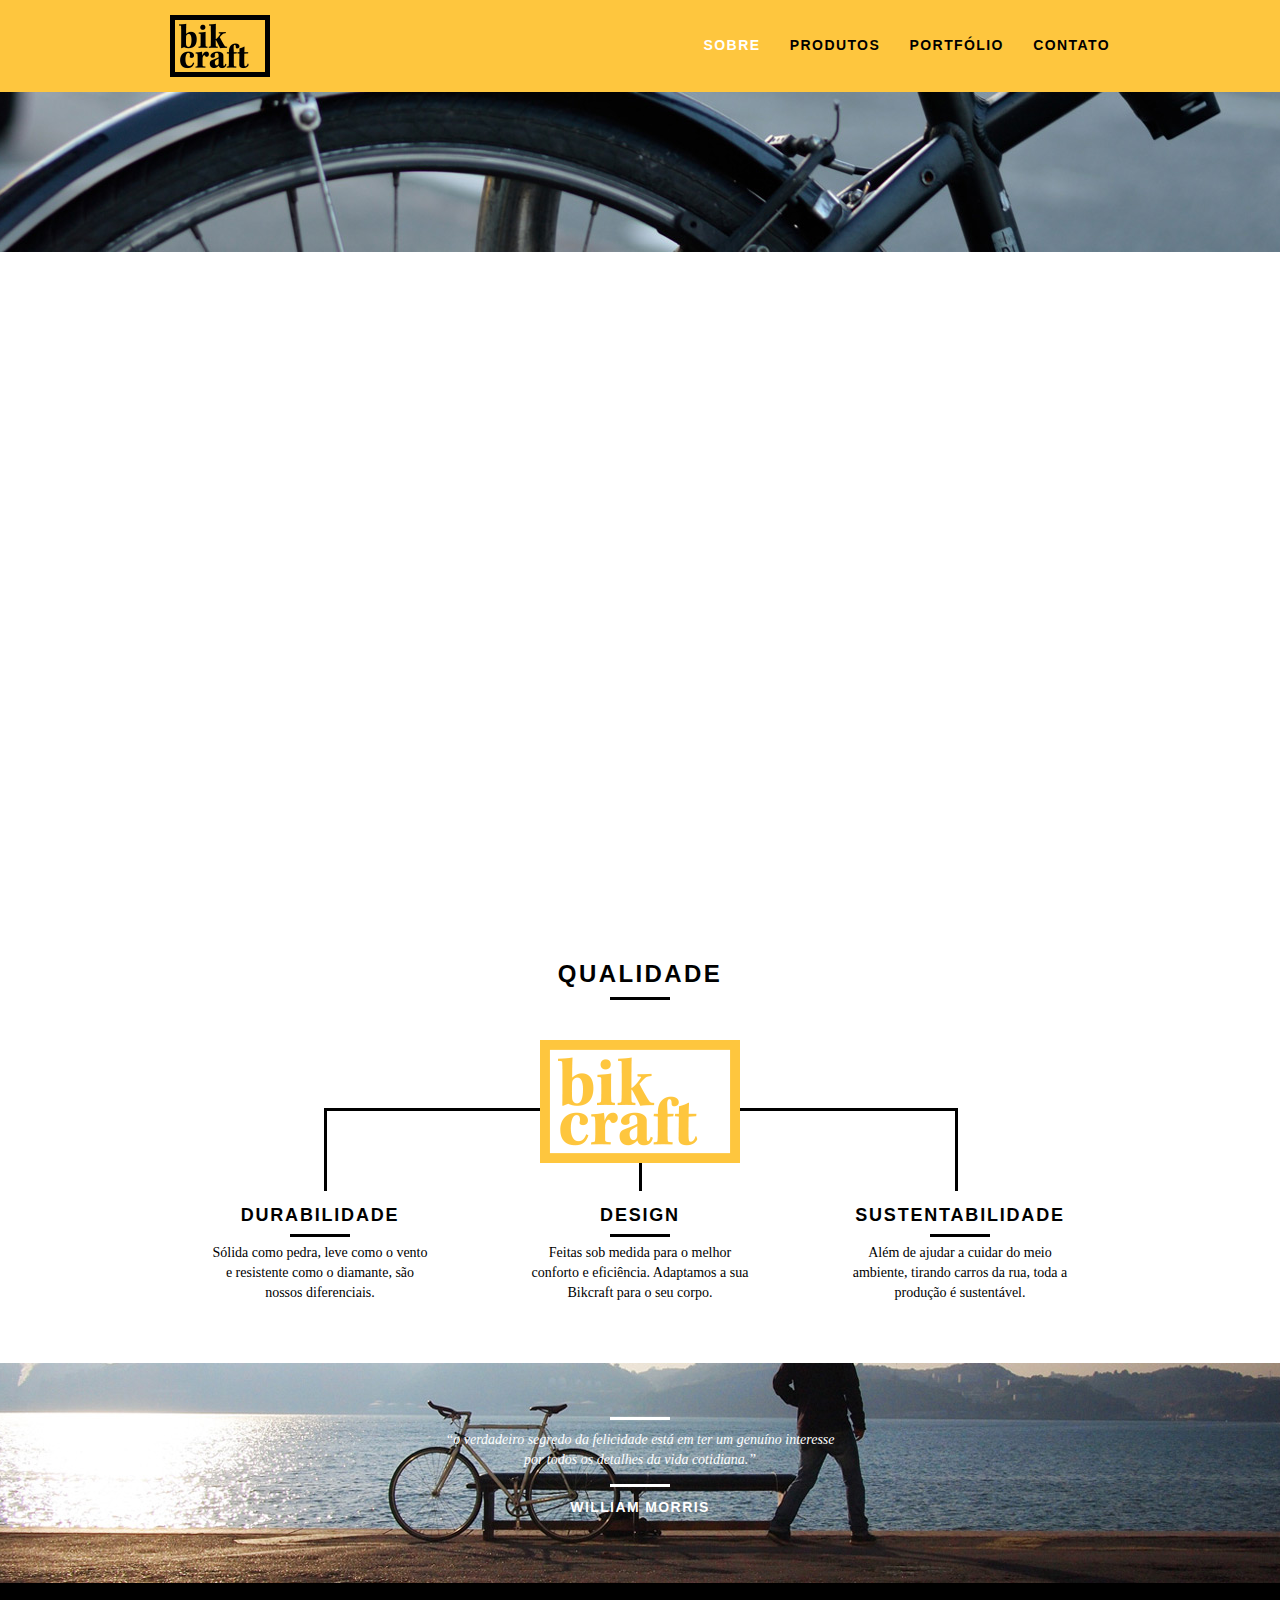
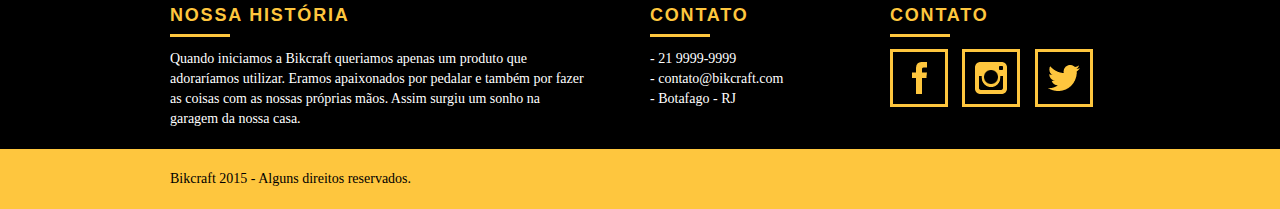
<file: sobre.html>
<!DOCTYPE html>
<html lang="pt-br">
	<head>
		<meta charset="utf-8">
		<title>Bikcraft - Saiba mais sobre a gente</title>
		<meta name="description" content="Compre a sua bicicleta personalizada na Bikcraft. Possuímos modelos Passeio, Retrô e Esporte.">

		<meta property="og:type" content="website"/>
		<meta property="og:title" content="Bikcraft - Saiba mais sobre a gente"/>
		<meta property="og:description" content="Compre a sua bicicleta personalizada na Bikcraft. Possuímos modelos Passeio, Retrô e Esporte."/>
		<meta property="og:url" content="http://bikcraft.com/sobre.html"/>
		<meta property="og:image" content="http://bikcraft.com/img/og-image.png"/>

		<meta name="viewport" content="width=device-width, initial-scale=1">

		<link rel="shortcut icon" href="favicon.ico">


		<link rel="stylesheet" href="css/style.css">
		<script src="js/libs/modernizr.custom.45655.js"></script>
	</head>
	<body>

		<header class="header">
			<div class="container">
				<a href="index.html" class="grid-4">
					<img src="img/bikcraft.png" alt="Bikcraft">
				</a>
				<nav class="grid-12 header_menu">
					<ul>
						<li><a href="sobre.html" class="menu_ativo">Sobre</a></li>
						<li><a href="produtos.html">Produtos</a></li>
						<li><a href="portfolio.html">Portfólio</a></li>
						<li><a href="contato.html">Contato</a></li>
					</ul>
				</nav>
			</div>
		</header>

		<section class="introducao-interna interna_sobre">
			<div class="container">
				<h1>Sobre</h1>
				<p>conheça mais sobre a bikcraft</p>
			</div>
		</section>

		<section class="missao_sobre container animar-interno">
			<div class="grid-10">
				<h2 class="subtitulo-interno">História, Missão e Visão</h2>
				<p>Quando iniciamos a Bikcraft queriamos apenas um produto que adoraríamos utilizar. Eramos apaixonados por pedalar e também por fazer as coisas com as nossas próprias mãos. Assim surgiu um sonho na garagem da nossa casa.</p>
				<p>Conheça os nossos produtos, pergunte para os nossos clientes e descubra a maravilha de ter uma Bikcraft na sua casa.</p>
			</div>
			<div class="grid-6">
				<h2 class="subtitulo-interno">Valores</h2>
				<ul>
					<li>- Qualidade no processo com</li>
					<li>- Foco no cliente sem perder a</li>
					<li>- Diversão, preservando a</li>
					<li>- Natureza com sustentabilidade</li>
				</ul>
			</div>

			<div class="grid-16 foto-equipe">
				<img src="img/equipe-bikcraft.jpg" alt="Equipe Bikcraft">
			</div>

		</section>

		<section class="qualidade container">
			<h2 class="subtitulo">Qualidade</h2>
			<img src="img/bikcraft-qualidade.png" alt="Bikcraft">
			<ul class="qualidade_lista">
				<li class="grid-1-3">
					<h3>Durabilidade</h3>
					<p>Sólida como pedra, leve como o vento e resistente como o diamante, são nossos diferenciais.</p>
				</li>
				<li class="grid-1-3">
					<h3>Design</h3>
					<p>Feitas sob medida para o melhor conforto e eficiência. Adaptamos a sua Bikcraft para o seu corpo.</p>
				</li>
				<li class="grid-1-3">
					<h3>Sustentabilidade</h3>
					<p>Além de ajudar a cuidar do meio ambiente, tirando carros da rua, toda a produção é sustentável.</p>
				</li>
			</ul>
		</section>

		<div class="quebra">
			<blockquote class="quote-externo container">
				<p>“o verdadeiro segredo da felicidade está em ter um genuíno interesse por todos os detalhes da vida cotidiana.”</p>
				<cite>WILLIAM MORRIS</cite>
			</blockquote>
		</div>

		<footer>
			<div class="footer">
				<div class="container">

					<div class="grid-8 footer_historia">
						<h3>Nossa História</h3>
						<p>Quando iniciamos a Bikcraft queriamos apenas um produto que adoraríamos utilizar. Eramos apaixonados por pedalar e também por fazer as coisas com as nossas próprias mãos. Assim surgiu um sonho na garagem da nossa casa.</p>
					</div>

					<div class="grid-4 footer_contato">
						<h3>Contato</h3>
						<ul>
							<li>- 21 9999-9999</li>
							<li>- contato@bikcraft.com</li>
							<li>- Botafago - RJ</li>
						</ul>
					</div>

					<div class="grid-4 footer_redes">
						<h3>Contato</h3>
						<ul>
							<li><a href="http://facebook.com" target="_blank"><img src="img/redes-sociais/facebook.png" alt="Facebook Bikcraft"></a></li>
							<li><a href="http://instagram.com" target="_blank"><img src="img/redes-sociais/instagram.png" alt="Instagram Bikcraft"></a></li>
							<li><a href="http://twitter.com" target="_blank"><img src="img/redes-sociais/twitter.png" alt="Twitter Bikcraft"></a></li>
						</ul>
					</div>

				</div>
			</div>

			<div class="copy">
				<div class="container">
					<p class="grid-16">Bikcraft 2015 - Alguns direitos reservados.</p>
				</div>
			</div>
		</footer>

	<!-- JavaScript -->
	<script src="//ajax.googleapis.com/ajax/libs/jquery/1.11.2/jquery.min.js"></script>
	<script>window.jQuery || document.write('<script src="js/libs/jquery-1.11.2.min.js"><\/script>')</script>
	<script src="js/plugins.js"></script>
	<script src="js/main.js"></script>
	<!-- JavaScript -->

	</body>
</html>
</file>
<file: css/style.css>
@charset "UTF-8";
/*! normalize.css v3.0.2 | MIT License | git.io/normalize */
/**
 * 1. Set default font family to sans-serif.
 * 2. Prevent iOS text size adjust after orientation change, without disabling
 *    user zoom.
 */
html {
  font-family: sans-serif;
  /* 1 */
  -ms-text-size-adjust: 100%;
  /* 2 */
  -webkit-text-size-adjust: 100%;
  /* 2 */
}

/**
 * Remove default margin.
 */
body {
  margin: 0;
}

/* HTML5 display definitions
   ========================================================================= */
/**
 * Correct `block` display not defined for any HTML5 element in IE 8/9.
 * Correct `block` display not defined for `details` or `summary` in IE 10/11
 * and Firefox.
 * Correct `block` display not defined for `main` in IE 11.
 */
article,
aside,
details,
figcaption,
figure,
footer,
header,
hgroup,
main,
menu,
nav,
section,
summary {
  display: block;
}

/**
 * 1. Correct `inline-block` display not defined in IE 8/9.
 * 2. Normalize vertical alignment of `progress` in Chrome, Firefox, and Opera.
 */
audio,
canvas,
progress,
video {
  display: inline-block;
  /* 1 */
  vertical-align: baseline;
  /* 2 */
}

/**
 * Prevent modern browsers from displaying `audio` without controls.
 * Remove excess height in iOS 5 devices.
 */
audio:not([controls]) {
  display: none;
  height: 0;
}

/**
 * Address `[hidden]` styling not present in IE 8/9/10.
 * Hide the `template` element in IE 8/9/11, Safari, and Firefox < 22.
 */
[hidden],
template {
  display: none;
}

/* Links
   ========================================================================== */
/**
 * Remove the gray background color from active links in IE 10.
 */
a {
  background-color: transparent;
}

/**
 * Improve readability when focused and also mouse hovered in all browsers.
 */
a:active,
a:hover {
  outline: 0;
}

/* Text-level semantics
   ========================================================================== */
/**
 * Address styling not present in IE 8/9/10/11, Safari, and Chrome.
 */
abbr[title] {
  border-bottom: 1px dotted;
}

/**
 * Address style set to `bolder` in Firefox 4+, Safari, and Chrome.
 */
b,
strong {
  font-weight: bold;
}

/**
 * Address styling not present in Safari and Chrome.
 */
dfn {
  font-style: italic;
}

/**
 * Address variable `h1` font-size and margin within `section` and `article`
 * contexts in Firefox 4+, Safari, and Chrome.
 */
h1 {
  font-size: 2em;
  margin: 0.67em 0;
}

/**
 * Address styling not present in IE 8/9.
 */
mark {
  background: #ff0;
  color: #000;
}

/**
 * Address inconsistent and variable font size in all browsers.
 */
small {
  font-size: 80%;
}

/**
 * Prevent `sub` and `sup` affecting `line-height` in all browsers.
 */
sub,
sup {
  font-size: 75%;
  line-height: 0;
  position: relative;
  vertical-align: baseline;
}

sup {
  top: -0.5em;
}

sub {
  bottom: -0.25em;
}

/* Embedded content
   ========================================================================== */
/**
 * Remove border when inside `a` element in IE 8/9/10.
 */
img {
  border: 0;
}

/**
 * Correct overflow not hidden in IE 9/10/11.
 */
svg:not(:root) {
  overflow: hidden;
}

/* Grouping content
   ========================================================================== */
/**
 * Address margin not present in IE 8/9 and Safari.
 */
figure {
  margin: 1em 40px;
}

/**
 * Address differences between Firefox and other browsers.
 */
hr {
  -moz-box-sizing: content-box;
  box-sizing: content-box;
  height: 0;
}

/**
 * Contain overflow in all browsers.
 */
pre {
  overflow: auto;
}

/**
 * Address odd `em`-unit font size rendering in all browsers.
 */
code,
kbd,
pre,
samp {
  font-family: monospace, monospace;
  font-size: 1em;
}

/* Forms
   ========================================================================== */
/**
 * Known limitation: by default, Chrome and Safari on OS X allow very limited
 * styling of `select`, unless a `border` property is set.
 */
/**
 * 1. Correct color not being inherited.
 *    Known issue: affects color of disabled elements.
 * 2. Correct font properties not being inherited.
 * 3. Address margins set differently in Firefox 4+, Safari, and Chrome.
 */
button,
input,
optgroup,
select,
textarea {
  color: inherit;
  /* 1 */
  font: inherit;
  /* 2 */
  margin: 0;
  /* 3 */
}

/**
 * Address `overflow` set to `hidden` in IE 8/9/10/11.
 */
button {
  overflow: visible;
}

/**
 * Address inconsistent `text-transform` inheritance for `button` and `select`.
 * All other form control elements do not inherit `text-transform` values.
 * Correct `button` style inheritance in Firefox, IE 8/9/10/11, and Opera.
 * Correct `select` style inheritance in Firefox.
 */
button,
select {
  text-transform: none;
}

/**
 * 1. Avoid the WebKit bug in Android 4.0.* where (2) destroys native `audio`
 *    and `video` controls.
 * 2. Correct inability to style clickable `input` types in iOS.
 * 3. Improve usability and consistency of cursor style between image-type
 *    `input` and others.
 */
button,
html input[type="button"],
input[type="reset"],
input[type="submit"] {
  -webkit-appearance: button;
  /* 2 */
  cursor: pointer;
  /* 3 */
}

/**
 * Re-set default cursor for disabled elements.
 */
button[disabled],
html input[disabled] {
  cursor: default;
}

/**
 * Remove inner padding and border in Firefox 4+.
 */
button::-moz-focus-inner,
input::-moz-focus-inner {
  border: 0;
  padding: 0;
}

/**
 * Address Firefox 4+ setting `line-height` on `input` using `!important` in
 * the UA stylesheet.
 */
input {
  line-height: normal;
}

/**
 * It's recommended that you don't attempt to style these elements.
 * Firefox's implementation doesn't respect box-sizing, padding, or width.
 *
 * 1. Address box sizing set to `content-box` in IE 8/9/10.
 * 2. Remove excess padding in IE 8/9/10.
 */
input[type="checkbox"],
input[type="radio"] {
  box-sizing: border-box;
  /* 1 */
  padding: 0;
  /* 2 */
}

/**
 * Fix the cursor style for Chrome's increment/decrement buttons. For certain
 * `font-size` values of the `input`, it causes the cursor style of the
 * decrement button to change from `default` to `text`.
 */
input[type="number"]::-webkit-inner-spin-button,
input[type="number"]::-webkit-outer-spin-button {
  height: auto;
}

/**
 * 1. Address `appearance` set to `searchfield` in Safari and Chrome.
 * 2. Address `box-sizing` set to `border-box` in Safari and Chrome
 *    (include `-moz` to future-proof).
 */
input[type="search"] {
  -webkit-appearance: textfield;
  /* 1 */
  -moz-box-sizing: content-box;
  -webkit-box-sizing: content-box;
  /* 2 */
  box-sizing: content-box;
}

/**
 * Remove inner padding and search cancel button in Safari and Chrome on OS X.
 * Safari (but not Chrome) clips the cancel button when the search input has
 * padding (and `textfield` appearance).
 */
input[type="search"]::-webkit-search-cancel-button,
input[type="search"]::-webkit-search-decoration {
  -webkit-appearance: none;
}

/**
 * Define consistent border, margin, and padding.
 */
fieldset {
  border: 1px solid #c0c0c0;
  margin: 0 2px;
  padding: 0.35em 0.625em 0.75em;
}

/**
 * 1. Correct `color` not being inherited in IE 8/9/10/11.
 * 2. Remove padding so people aren't caught out if they zero out fieldsets.
 */
legend {
  border: 0;
  /* 1 */
  padding: 0;
  /* 2 */
}

/**
 * Remove default vertical scrollbar in IE 8/9/10/11.
 */
textarea {
  overflow: auto;
}

/**
 * Don't inherit the `font-weight` (applied by a rule above).
 * NOTE: the default cannot safely be changed in Chrome and Safari on OS X.
 */
optgroup {
  font-weight: bold;
}

/* Tables
   ========================================================================== */
/**
 * Remove most spacing between table cells.
 */
table {
  border-collapse: collapse;
  border-spacing: 0;
}

td,
th {
  padding: 0;
}

/* ==========================================================================
   Reset
   ========================================================================== */
/**
 * Remove anchor text-decoration
 */
a {
  text-decoration: none;
}

/**
 * Remove list-style
 */
ol, ul {
  list-style: none;
}

html, body, div, span, iframe, h1, h2, h3, h4, h5, h6, p, blockquote, a, em, img, dl, dt, dd, ol, ul, li, fieldset, form, label, legend, article, footer, header, nav, section, main {
  margin: 0;
  padding: 0;
  border: 0;
  vertical-align: baseline;
}

h1, h2, h3, h4, h5, h6, p, a, ul {
  font-size: 1em;
  font-weight: normal;
}

*, *:before, *:after {
  -webkit-box-sizing: border-box;
  -moz-box-sizing: border-box;
  box-sizing: border-box;
}

.grid-1, .grid-2, .grid-3, .grid-4, .grid-5, .grid-6, .grid-7, .grid-8, .grid-9, .grid-10, .grid-11, .grid-12, .grid-13, .grid-14, .grid-15, .grid-16, .grid-1-3 {
  float: left;
  margin-left: 10px;
  margin-right: 10px;
}

.grid-1 {
  width: 40px;
}

.grid-2 {
  width: 100px;
}

.grid-3 {
  width: 160px;
}

.grid-4 {
  width: 220px;
}

.grid-5 {
  width: 280px;
}

.grid-6 {
  width: 340px;
}

.grid-7 {
  width: 400px;
}

.grid-8 {
  width: 460px;
}

.grid-9 {
  width: 520px;
}

.grid-10 {
  width: 580px;
}

.grid-11 {
  width: 640px;
}

.grid-12 {
  width: 700px;
}

.grid-13 {
  width: 760px;
}

.grid-14 {
  width: 820px;
}

.grid-15 {
  width: 880px;
}

.grid-16 {
  width: 940px;
}

.grid-1-3 {
  width: 300px;
}

.container {
  width: 960px;
  margin: 0 auto;
  padding: 0px;
  position: relative;
}

.container:after, .container:before {
  content: " ";
  display: table;
}

.container:after {
  clear: both;
}

@media only screen and (min-width: 768px) and (max-width: 959px) {
  .grid-1 {
    width: 28px;
  }
  .grid-2 {
    width: 76px;
  }
  .grid-3 {
    width: 124px;
  }
  .grid-4 {
    width: 172px;
  }
  .grid-5 {
    width: 220px;
  }
  .grid-6 {
    width: 268px;
  }
  .grid-7 {
    width: 316px;
  }
  .grid-8 {
    width: 364px;
  }
  .grid-9 {
    width: 412px;
  }
  .grid-10 {
    width: 460px;
  }
  .grid-11 {
    width: 508px;
  }
  .grid-12 {
    width: 556px;
  }
  .grid-13 {
    width: 604px;
  }
  .grid-14 {
    width: 652px;
  }
  .grid-15 {
    width: 700px;
  }
  .grid-16 {
    width: 748px;
  }
  .grid-1-3 {
    width: 236px;
  }
  .container {
    width: 768px;
  }
}

@media only screen and (max-width: 767px) {
  .grid-1, .grid-2, .grid-3, .grid-4, .grid-5, .grid-6, .grid-7, .grid-8, .grid-9, .grid-10, .grid-11, .grid-12, .grid-13, .grid-14, .grid-15, .grid-16, .grid-1-3 {
    width: 300px;
    margin: 0 0 20px 0;
    float: none;
  }
  .container {
    width: 300px;
  }
}

/* Estilos Gerais */
body {
  font-family: Arial, Helvetica, sans-serif;
}

p {
  font-family: Georgia, "Times New Roman", serif;
  font-size: 14px;
  line-height: 20px;
}

img {
  display: block;
  max-width: 100%;
}

.formphp label.nao-aparece, .formphp input.nao-aparece {
  display: none !important;
}

#form-erro span, #form-send span {
  font-size: 18px;
  line-height: 25px;
  margin-bottom: 10px;
  display: block;
}

#form-send {
  color: #31aa39;
}

#form-erro {
  color: #f64540;
}

.btn {
  border: 3px solid #fec63e;
  padding: 10px 30px;
  color: #fec63e;
  font-size: 14px;
  line-height: 20px;
  text-transform: uppercase;
  font-weight: bold;
  letter-spacing: .1em;
  transition: all .5s ease;
}

.btn:hover {
  color: #FFF;
  border-color: #FFF;
}

.btn.btn-preto:hover {
  color: #000;
  border-color: #000;
}

.subtitulo {
  font-size: 24px;
  line-height: 30px;
  font-weight: bold;
  letter-spacing: .1em;
  color: #000;
  text-transform: uppercase;
  text-align: center;
  margin-bottom: 40px;
}

.subtitulo:after {
  content: "";
  display: block;
  width: 60px;
  height: 3px;
  background: #000;
  margin: 8px auto;
}

.subtitulo-interno {
  font-size: 24px;
  line-height: 30px;
  font-weight: bold;
  letter-spacing: .1em;
  color: #000;
  text-transform: uppercase;
  margin-bottom: 20px;
}

.subtitulo-interno:after {
  content: "";
  display: block;
  width: 60px;
  height: 3px;
  background: #000;
  margin: 8px 0;
}

/* Header */
.header {
  position: fixed;
  top: 0;
  width: 100%;
  background: #fec63e;
  /* Amarelo */
  padding: 15px 0;
  z-index: 10;
}

@media only screen and (max-width: 767px) {
  .header {
    position: relative;
    padding-bottom: 0px;
  }
}

@media only screen and (max-width: 767px) {
  .header img {
    margin: 0 auto 10px auto;
  }
}

.header_menu {
  text-align: right;
}

@media only screen and (max-width: 767px) {
  .header_menu {
    text-align: center;
  }
}

.header_menu ul li {
  display: inline-block;
  margin-left: 25px;
  margin-top: 20px;
}

@media only screen and (max-width: 767px) {
  .header_menu ul li {
    margin: 5px;
  }
}

.header_menu ul li a {
  color: #000;
  font-weight: bold;
  text-transform: uppercase;
  letter-spacing: .1em;
  font-size: 14px;
  line-height: 20px;
  padding: 10px 0;
  transition: all .3s ease;
}

@media only screen and (max-width: 767px) {
  .header_menu ul li a {
    border: 4px solid #000;
    width: 136px;
    display: block;
    float: left;
  }
}

.header_menu ul li a:hover, .header_menu ul li a.menu_ativo {
  color: #FFF;
}

@media only screen and (max-width: 767px) {
  .header_menu ul li a:hover, .header_menu ul li a.menu_ativo {
    border-color: #FFF;
  }
}

/* Introdução */
.introducao {
  width: 100%;
  height: 380px;
  background: url("../img/bg.jpg") no-repeat center;
  background-size: cover;
  margin-top: 92px;
  text-align: center;
  padding-top: 80px;
}

@media only screen and (max-width: 767px) {
  .introducao {
    margin-top: 0px;
    padding-top: 40px;
    background: url("../img/bg-mobile.jpg") no-repeat center;
    background-size: cover;
  }
}

.introducao h1 {
  font-size: 48px;
  color: #FFF;
  font-weight: bold;
  text-transform: uppercase;
}

@media only screen and (max-width: 767px) {
  .introducao h1 {
    font-size: 36px;
  }
}

.quote-externo {
  max-width: 320px;
  margin: 0 auto;
  margin-bottom: 40px;
  color: #FFF;
}

.quote-externo p {
  font-style: italic;
}

.quote-externo p:before, .quote-externo p:after {
  content: "";
  display: block;
  width: 60px;
  height: 3px;
  background: #FFF;
  margin: 14px auto 10px auto;
}

.quote-externo cite {
  font-style: normal;
  font-weight: bold;
  font-size: 14px;
  line-height: 20px;
  letter-spacing: .1em;
}

/*Introducao Interna*/
.introducao-interna {
  width: 100%;
  margin-top: 92px;
  height: 160px;
  text-align: center;
  color: #FFF;
  padding-top: 30px;
}

@media only screen and (max-width: 767px) {
  .introducao-interna {
    margin-top: 0px;
  }
}

.introducao-interna h1 {
  font-size: 36px;
  font-weight: bold;
  text-transform: uppercase;
}

.introducao-interna h1:after {
  content: "";
  display: block;
  width: 60px;
  height: 3px;
  background: #FFF;
  margin: 6px auto 10px auto;
}

/*Produtos*/
.produtos {
  padding: 60px 0;
}

.produtos_lista li {
  background: #fec63e;
  text-align: center;
}

.produtos_lista li img {
  margin: 0 auto;
}

.produtos_lista li h3 {
  font-weight: bold;
  font-size: 18px;
  line-height: 25px;
  text-transform: uppercase;
  letter-spacing: .1em;
  margin-top: 20px;
}

.produtos_lista li h3:after {
  content: "";
  display: block;
  width: 60px;
  height: 3px;
  background: #000;
  margin: 2px auto;
}

.produtos_lista li p {
  padding: 10px 20px 20px 20px;
}

.produtos_icone {
  background: #000;
  padding: 20px;
}

.call {
  padding-top: 40px;
  text-align: center;
  clear: both;
}

@media only screen and (max-width: 767px) {
  .call {
    padding-top: 10px;
  }
}

.call p {
  margin-bottom: 20px;
}

/*Portfólio*/
.portfolio {
  width: 100%;
  background: #000;
  padding: 40px 0;
}

.portfolio .subtitulo {
  color: #fec63e;
}

.portfolio .subtitulo:after {
  background: #fec63e;
}

.portfolio_lista div:last-of-type {
  margin-top: 20px;
}

.portfolio .call p {
  color: #FFF;
}

/*Qualidade*/
.qualidade {
  padding: 60px 0;
}

.qualidade:after {
  content: "";
  width: 634px;
  height: 83px;
  display: block;
  background: url("../img/linhas.png") no-repeat center;
  position: absolute;
  top: 209px;
  right: 162px;
  z-index: -1;
}

@media only screen and (min-width: 768px) and (max-width: 959px) {
  .qualidade:after {
    right: 66px;
  }
}

@media only screen and (max-width: 767px) {
  .qualidade:after {
    display: none;
  }
}

.qualidade img {
  margin: 0 auto;
}

.qualidade_lista {
  padding-top: 20px;
  overflow: auto;
  /* clear-fix */
}

.qualidade_lista li {
  text-align: center;
  padding: 0 40px;
}

@media only screen and (min-width: 768px) and (max-width: 959px) {
  .qualidade_lista li {
    padding: 0 10px;
  }
}

.qualidade_lista li h3 {
  font-weight: bold;
  font-size: 18px;
  line-height: 25px;
  text-transform: uppercase;
  letter-spacing: .1em;
  margin-top: 20px;
}

.qualidade_lista li h3:after {
  content: "";
  display: block;
  width: 60px;
  height: 3px;
  background: #000;
  margin: 6px auto;
}

/*Quebra*/
.quebra {
  width: 100%;
  height: 220px;
  background: url("../img/bg-footer.jpg") no-repeat center;
  background-size: cover;
  text-align: center;
  padding-top: 40px;
}

.quebra .quote-externo {
  max-width: 400px;
}

/*Footer*/
.footer {
  width: 100%;
  background: #000;
  color: #FFF;
  padding: 20px 0;
}

.footer h3 {
  font-size: 18px;
  line-height: 25px;
  color: #fec63e;
  text-transform: uppercase;
  letter-spacing: .1em;
  font-weight: bold;
}

.footer h3:after {
  content: "";
  display: block;
  width: 60px;
  height: 3px;
  background: #fec63e;
  margin: 6px 0 12px 0;
}

.footer_historia {
  padding-right: 40px;
}

.footer_contato ul li {
  font-family: Georgia, "Times New Roman", serif;
  font-size: 14px;
  line-height: 20px;
}

.footer_redes ul li {
  display: inline-block;
  margin-right: 10px;
}

.footer_redes ul li a {
  border: 3px solid #fec63e;
  display: block;
  padding: 10px;
  transition: all .5s ease;
}

@media only screen and (min-width: 768px) and (max-width: 959px) {
  .footer_redes ul li a {
    border: 3px solid #fec63e;
    display: block;
    padding: 6px;
  }
}

@media only screen and (min-width: 768px) and (max-width: 959px) {
  .footer_redes ul li a img {
    width: 26px;
    height: 26px;
  }
}

.footer_redes ul li a:hover {
  border-color: #FFF;
}

.copy {
  width: 100%;
  background: #fec63e;
  padding: 20px 0;
}

/*Animações*/
.js .introducao h1, .js .introducao blockquote, .js .introducao .btn, .js .animar, .js .animar-interno, .js .introducao-interna h1, .js .introducao-interna p {
  opacity: 0;
}

.animated {
  -webkit-animation-duration: 1s;
  animation-duration: 1s;
  -webkit-animation-fill-mode: both;
  animation-fill-mode: both;
}

@-webkit-keyframes fadeInDown {
  0% {
    opacity: 0;
    -webkit-transform: translate3d(0, -20px, 0);
    transform: translate3d(0, -20px, 0);
  }
  100% {
    opacity: 1;
    -webkit-transform: none;
    transform: none;
  }
}

@keyframes fadeInDown {
  0% {
    opacity: 0;
    -webkit-transform: translate3d(0, -20px, 0);
    transform: translate3d(0, -20px, 0);
  }
  100% {
    opacity: 1;
    -webkit-transform: none;
    transform: none;
  }
}

.fadeInDown {
  -webkit-animation-name: fadeInDown;
  animation-name: fadeInDown;
}

.interna_sobre {
  background: url("../img/bg-sobre.jpg") no-repeat center;
  background-size: cover;
}

.missao_sobre {
  padding-top: 60px;
}

.missao_sobre p {
  font-size: 18px;
  line-height: 25px;
  margin-bottom: 1em;
  padding-right: 60px;
}

@media only screen and (max-width: 767px) {
  .missao_sobre p {
    font-size: 14px;
    line-height: 20px;
    padding-right: 0px;
  }
}

.missao_sobre ul li {
  font-family: Georgia, "Times New Roman", serif;
  font-size: 18px;
  line-height: 25px;
  line-height: 30px;
}

@media only screen and (max-width: 767px) {
  .missao_sobre ul li {
    font-size: 14px;
    line-height: 20px;
    line-height: 25px;
  }
}

.foto-equipe {
  padding-top: 20px;
}

.interna_produtos {
  background: url("../img/bg-produtos.jpg") no-repeat center;
  background-size: cover;
}

.produto_item {
  padding-top: 60px;
}

.produto_item h2 {
  color: #FFF;
  font-size: 36px;
  text-transform: uppercase;
  letter-spacing: .1em;
  font-weight: bold;
  position: relative;
  top: -180px;
  text-align: center;
  margin-bottom: -56px;
}

@media only screen and (min-width: 768px) and (max-width: 959px) {
  .produto_item h2 {
    top: -150px;
    margin-bottom: -56px;
  }
}

@media only screen and (max-width: 767px) {
  .produto_item h2 {
    top: -100px;
    margin-bottom: -68px;
  }
}

.produto_item h2:after, .produto_item h2:before {
  content: "";
  display: block;
  width: 60px;
  height: 3px;
  background: #FFF;
  margin: 6px auto 8px auto;
}

.produto_icone {
  background: #000;
  padding: 70px 0;
}

@media only screen and (min-width: 768px) and (max-width: 959px) {
  .produto_icone {
    padding: 41px 0;
  }
}

@media only screen and (max-width: 767px) {
  .produto_icone {
    padding: 41px 0;
  }
}

.produto_icone img {
  margin: 0 auto;
}

.produto_info {
  background: #000;
}

.produto_info p {
  color: #FFF;
  font-size: 18px;
  line-height: 25px;
  height: 180px;
  padding: 30px 40px;
}

@media only screen and (min-width: 768px) and (max-width: 959px) {
  .produto_info p {
    font-size: 14px;
    line-height: 20px;
    height: 122px;
    padding: 20px 30px;
  }
}

@media only screen and (max-width: 767px) {
  .produto_info p {
    font-size: 14px;
    line-height: 20px;
    height: auto;
    padding: 20px 30px;
  }
}

.produto_info ul li {
  background: #fec63e;
  text-transform: uppercase;
  font-size: 18px;
  line-height: 25px;
  line-height: 20px;
  font-weight: bold;
  float: left;
  width: 229px;
  height: 49px;
  text-align: center;
  padding-top: 16px;
}

@media only screen and (min-width: 768px) and (max-width: 959px) {
  .produto_info ul li {
    width: 181px;
    height: 49px;
  }
}

@media only screen and (max-width: 767px) {
  .produto_info ul li {
    width: 149px;
    height: 49px;
    font-size: 14px;
    line-height: 20px;
    padding-top: 14px;
  }
}

.produto_info ul li:nth-child(1), .produto_info ul li:nth-child(2) {
  margin-bottom: 2px;
}

.produto_info ul li:nth-child(even) {
  margin-left: 2px;
}

/*Orçamento*/
.orcamento {
  background: #000;
  width: 100%;
  margin-top: 60px;
  padding: 40px 0;
}

.orcamento h2 {
  color: #fec63e;
}

.orcamento h2:after {
  background: #fec63e;
}

.form {
  padding-right: 60px;
}

@media only screen and (max-width: 767px) {
  .form {
    padding-right: 0px;
  }
}

.form label {
  display: block;
  color: #FFF;
  font-family: Georgia, "Times New Roman", serif;
  font-size: 18px;
  line-height: 25px;
  margin-bottom: 4px;
}

.form input {
  display: block;
  width: 100%;
  border: 4px solid #fec63e;
  background: none;
  color: #FFF;
  padding: 7px 10px;
  margin-bottom: 10px;
  outline: none;
  font-family: Georgia, "Times New Roman", serif;
  font-size: 14px;
  line-height: 20px;
}

.form textarea {
  display: block;
  width: 100%;
  height: 120px;
  border: 4px solid #fec63e;
  background: none;
  color: #FFF;
  padding: 7px 10px;
  margin-bottom: 20px;
  outline: none;
  font-family: Georgia, "Times New Roman", serif;
  font-size: 14px;
  line-height: 20px;
}

.form button {
  padding: 7px 40px;
  background: none;
}

.orcamento_dados {
  color: #FFF;
}

.orcamento_dados h3 {
  font-size: 18px;
  line-height: 25px;
  text-transform: uppercase;
  color: #fec63e;
  font-weight: bold;
}

.orcamento_dados span {
  display: block;
  font-family: Georgia, "Times New Roman", serif;
  font-size: 18px;
  line-height: 25px;
  line-height: 30px;
}

.orcamento_dados span:nth-of-type(2) {
  margin-bottom: 40px;
}

.orcamento_dados ul {
  padding-right: 60px;
}

@media only screen and (max-width: 767px) {
  .orcamento_dados ul {
    padding-right: 0px;
  }
}

.orcamento_dados ul li {
  font-family: Georgia, "Times New Roman", serif;
  font-size: 14px;
  line-height: 20px;
  padding: 10px 15px;
}

.orcamento_dados ul li:nth-child(odd) {
  background: #1d1d1d;
}

.orcamento_dados p {
  margin: 8px 0;
}

.interna_portfolio {
  background: url("../img/bg-portfolio.jpg") no-repeat center;
  background-size: cover;
}

.quote_clientes {
  padding: 60px 0;
  max-width: 460px;
  margin: 0 auto;
}

.quote_clientes p {
  text-align: center;
  font-style: italic;
  margin-bottom: 20px;
  font-family: Georgia, "Times New Roman", serif;
  font-size: 18px;
  line-height: 25px;
}

.quote_clientes cite {
  font-size: 18px;
  line-height: 25px;
  font-weight: bold;
  float: right;
  font-style: normal;
}

/*Plugin de Slide*/
.rslides, .rslides_portfolio {
  position: relative;
  list-style: none;
  overflow: hidden;
  width: 100%;
  padding: 0;
  margin: 0;
}

.rslides li, .rslides_portfolio li {
  -webkit-backface-visibility: hidden;
  position: absolute;
  display: none;
  width: 100%;
  left: 0;
  top: 0;
}

.rslides li:first-child, .rslides_portfolio li:first-child {
  position: relative;
  display: block;
  float: left;
}

.rslides img, .rslides_portfolio img {
  display: block;
  height: auto;
  width: 100%;
  border: 0;
}

.rslides_tabs {
  text-align: center;
  margin-top: 14px;
}

.rslides_tabs li {
  display: inline;
  margin: 0 5px;
}

.rslides_tabs li a {
  display: inline-block;
  width: 12px;
  height: 12px;
  background: #1d1d1d;
  color: #1d1d1d;
  border-radius: 20px;
  overflow: hidden;
  text-indent: -200px;
}

.rslides_tabs li a:hover, .rslides_tabs li.rslides_here a {
  background: #fec63e;
  color: #fec63e;
}

.interna_contato {
  background: url("../img/bg-contato.jpg") no-repeat center;
  background-size: cover;
}

/*Orçamento*/
.contato {
  padding: 40px 0;
}

.contato_form {
  padding-right: 60px;
}

@media only screen and (max-width: 767px) {
  .contato_form {
    padding-right: 0px;
    margin-bottom: 40px;
  }
}

.contato_form label {
  display: block;
  margin-bottom: 4px;
  font-family: Georgia, "Times New Roman", serif;
  font-size: 18px;
  line-height: 25px;
}

.contato_form input {
  display: block;
  width: 100%;
  border: 4px solid #fec63e;
  background: none;
  padding: 7px 10px;
  margin-bottom: 10px;
  outline: none;
  font-family: Georgia, "Times New Roman", serif;
  font-size: 14px;
  line-height: 20px;
}

.contato_form textarea {
  display: block;
  width: 100%;
  height: 120px;
  border: 4px solid #fec63e;
  background: none;
  padding: 7px 10px;
  margin-bottom: 20px;
  outline: none;
  font-family: Georgia, "Times New Roman", serif;
  font-size: 14px;
  line-height: 20px;
}

.contato_form button {
  padding: 7px 40px;
  background: none;
}

.orcamento_dados {
  color: #FFF;
}

.contato_dados h3 {
  font-size: 18px;
  line-height: 25px;
  text-transform: uppercase;
  color: #fec63e;
  font-weight: bold;
}

.contato_dados span {
  display: block;
  font-family: Georgia, "Times New Roman", serif;
  font-size: 18px;
  line-height: 25px;
  line-height: 30px;
}

.contato_dados span:nth-of-type(even) {
  margin-bottom: 30px;
}

.contato_dados ul {
  margin-top: 10px;
}

.contato_dados ul li {
  display: inline-block;
  margin-right: 10px;
}

.contato_dados ul li a {
  border: 3px solid #fec63e;
  display: block;
  padding: 10px;
}

.contato_dados ul li a:hover {
  border-color: #000;
}

.contato_mapa {
  margin-bottom: 60px;
}
</file>
